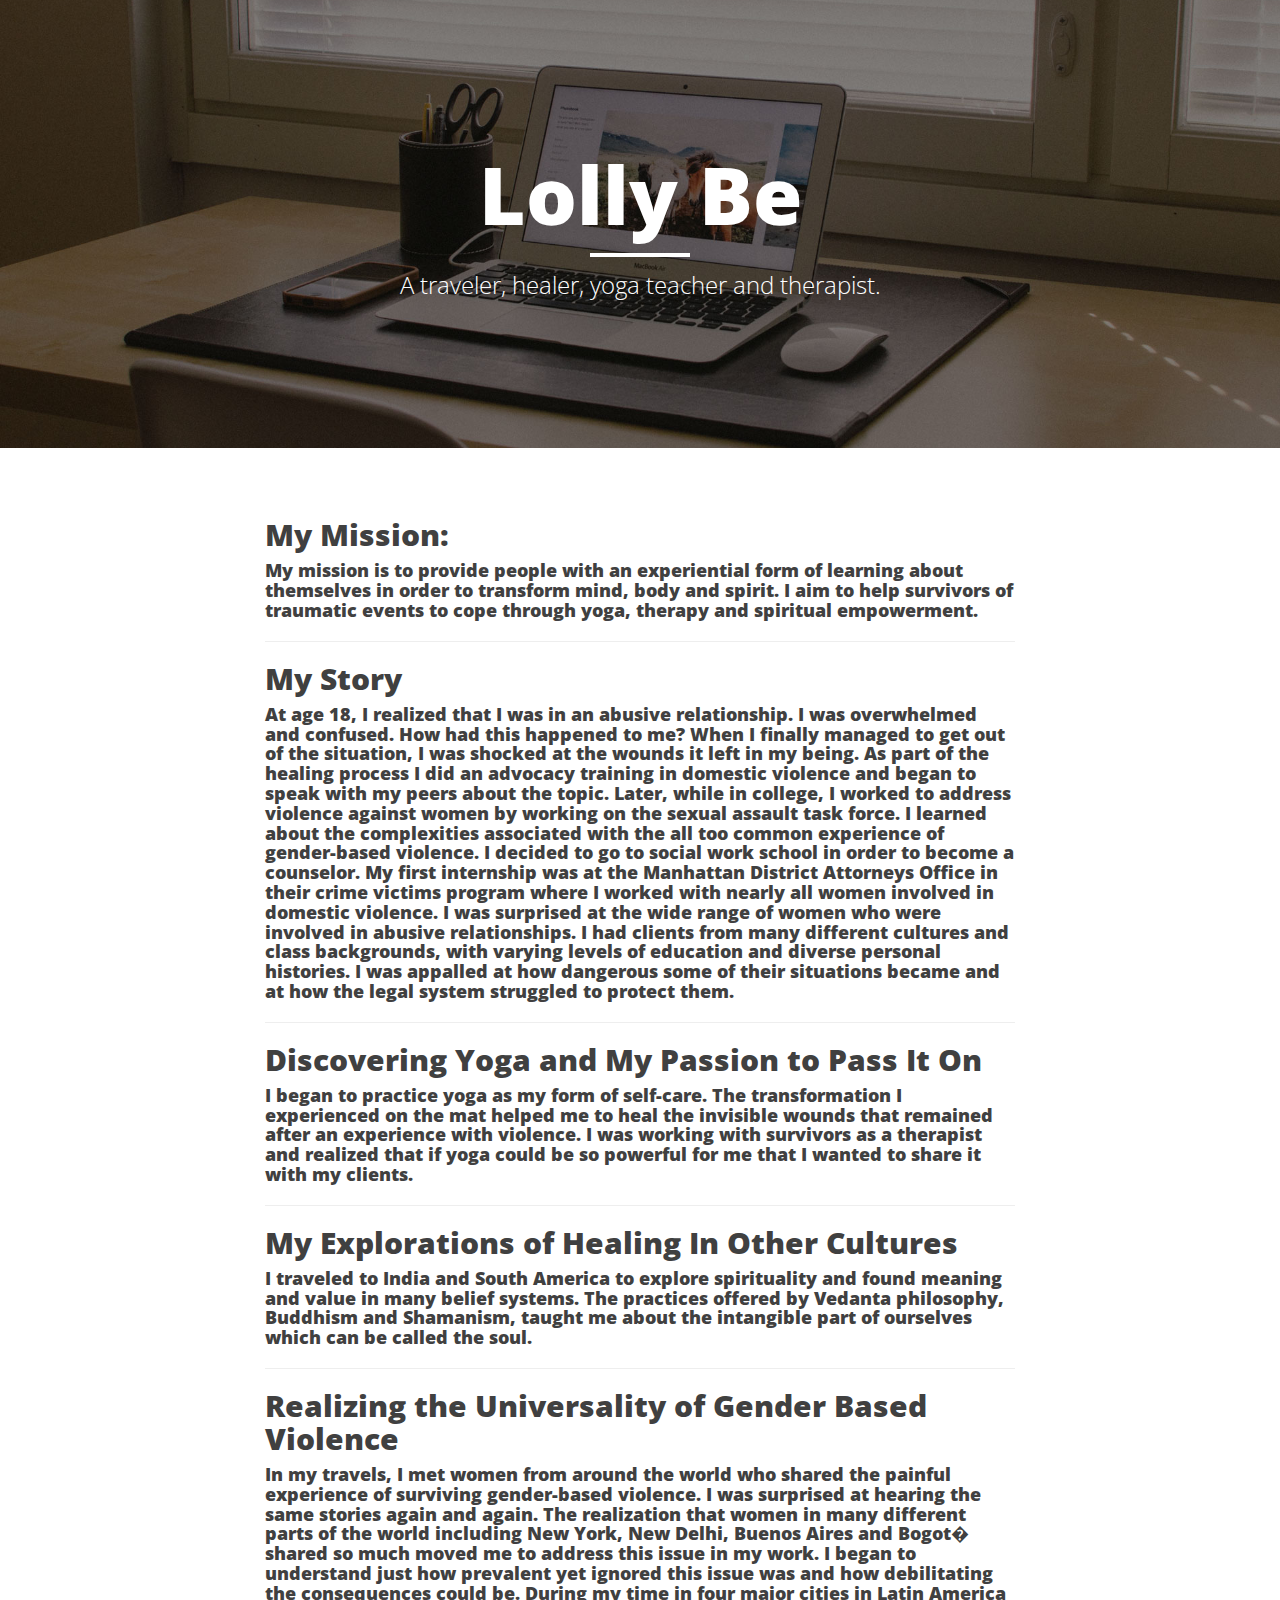
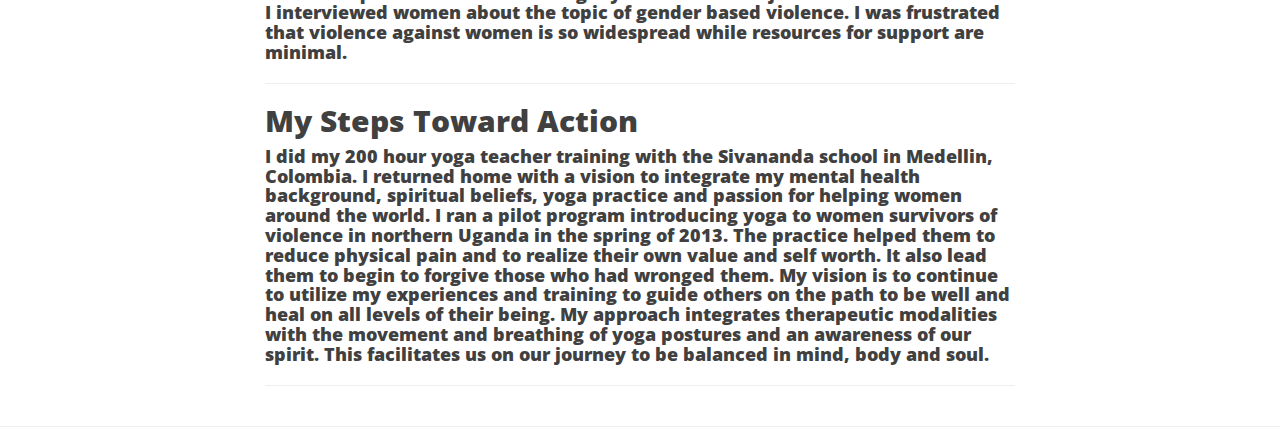
<file: mystory1.html>
<html lang="en-US">
<!--<![endif]-->
<head>
	<meta charset="UTF-8">
	<meta name="viewport" content="width=device-width">
	<title>My story | Lolly Be</title>
	<!-- Bootstrap Core CSS -->
    <link href="css/bootstrap.min.css" rel="stylesheet">

    <!-- Custom CSS -->
    <link href="css/blog.css" rel="stylesheet">

    <!-- Custom Fonts -->
    <link href="http://maxcdn.bootstrapcdn.com/font-awesome/4.1.0/css/font-awesome.min.css" rel="stylesheet" type="text/css">
    <link href='http://fonts.googleapis.com/css?family=Lora:400,700,400italic,700italic' rel='stylesheet' type='text/css'>
    <link href='http://fonts.googleapis.com/css?family=Open+Sans:300italic,400italic,600italic,700italic,800italic,400,300,600,700,800' rel='stylesheet' type='text/css'>

</head>
<body>
 <header class="intro-header" style="background-image: url('img/mystory.jpg')">
        <div class="container">
            <div class="row">
                <div class="col-lg-8 col-lg-offset-2 col-md-10 col-md-offset-1">
                    <div class="site-heading">
                        <h1>Lolly Be</h1>
                        <hr class="small">
                        <span class="subheading">A traveler, healer, yoga teacher and therapist.</span>
                    </div>
                </div>
            </div>
        </div>
    </header>

    <!-- Main Content -->
    <div class="container">
        <div class="row">
            <div class="col-lg-8 col-lg-offset-2 col-md-10 col-md-offset-1">
                <div class="post-preview">
                    
                        <h2 class="post-title">
                            My Mission:
                        </h2>
                        <h4 class="post-subtitle">
                           My mission is to provide people with an experiential form of learning about themselves in order to transform mind, body and spirit. I aim to help survivors of traumatic events to cope through yoga, therapy and spiritual empowerment.
                        </h4>
                    
                  </div>  
                <hr>
               <div class="post-preview">
                    
                        <h2 class="post-title">
                            My Story
                        </h2>
                        <h4 class="post-subtitle">
                          At age 18, I realized that I was in an abusive relationship. I was overwhelmed and confused. How had this happened to me? When I finally managed to get out of the situation, I was shocked at the wounds it left in my being. As part of the healing process I did an advocacy training in domestic violence and began to speak with my peers about the topic. Later, while in college, I worked to address violence against women by working on the sexual assault task force. I learned about the complexities associated with the all too common experience of gender-based violence.

						I decided to go to social work school in order to become a counselor. My first internship was at the Manhattan District Attorneys Office in their crime victims program where I worked with nearly all women involved in domestic violence. I was surprised at the wide range of women who were involved in abusive relationships. I had clients from many different cultures and class backgrounds, with varying levels of education and diverse personal histories. I was appalled at how dangerous some of their situations became and at how the legal system struggled to protect them.
                        </h4>
                    
                  </div>  
                <hr>
               <div class="post-preview">
                    
                        <h2 class="post-title">
                            Discovering Yoga and My Passion to Pass It On
                        </h2>
                        <h4 class="post-subtitle">
                           I began to practice yoga as my form of self-care. The transformation I experienced on the mat helped me to heal the invisible wounds that remained after an experience with violence. I was working with survivors as a therapist and realized that if yoga could be so powerful for me that I wanted to share it with my clients.
                        </h4>
                    
                  </div>  
                <hr>
                
                <div class="post-preview">
                    
                        <h2 class="post-title">
                           My Explorations of Healing In Other Cultures
                        </h2>
                        <h4 class="post-subtitle">
                          I traveled to India and South America to explore spirituality and found meaning and value in many belief systems. The practices offered by Vedanta philosophy, Buddhism and Shamanism, taught me about the intangible part of ourselves which can be called the soul.
                        </h4>
                    
                  </div>  
                <hr>
                <div class="post-preview">
                    
                        <h2 class="post-title">
                           Realizing the Universality of Gender Based Violence
                        </h2>
                        <h4 class="post-subtitle">
                          In my travels, I met women from around the world who shared the painful experience of surviving gender-based violence. I was surprised at hearing the same stories again and again. The realization that women in many different parts of the world including New York, New Delhi, Buenos Aires and Bogot� shared so much moved me to address this issue in my work.

						I began to understand just how prevalent yet ignored this issue was and how debilitating the consequences could be. During my time in four major cities in Latin America I interviewed women about the topic of gender based violence. I was frustrated that violence against women is so widespread while resources for support are minimal.
                        </h4>
                    
                  </div>  
                <hr>
                 <div class="post-preview">
                    
                        <h2 class="post-title">
                           My Steps Toward Action
                        </h2>
                        <h4 class="post-subtitle">
                         I did my 200 hour yoga teacher training with the Sivananda school in Medellin, Colombia. I returned home with a vision to integrate my mental health background, spiritual beliefs, yoga practice and passion for helping women around the world. I ran a pilot program introducing yoga to women survivors of violence in northern Uganda in the spring of 2013. The practice helped them to reduce physical pain and to realize their own value and self worth. It also lead them to begin to forgive those who had wronged them.

						My vision is to continue to utilize my experiences and training to guide others on the path to be well and heal on all levels of their being. My approach integrates therapeutic modalities with the movement and breathing of yoga postures and an awareness of our spirit. This facilitates us on our journey to be balanced in mind, body and soul.
                        </h4>
                    
                  </div>  
                <hr>
                <!-- Pager -->
               
            </div>
        </div>
    </div>

    <hr>
     <script src="js/jquery.js"></script>

    <!-- Bootstrap Core JavaScript -->
    <script src="js/bootstrap.min.js"></script>

    <!-- Custom Theme JavaScript -->
    <script src="js/blog.js"></script>

</body>

</html>
</file>
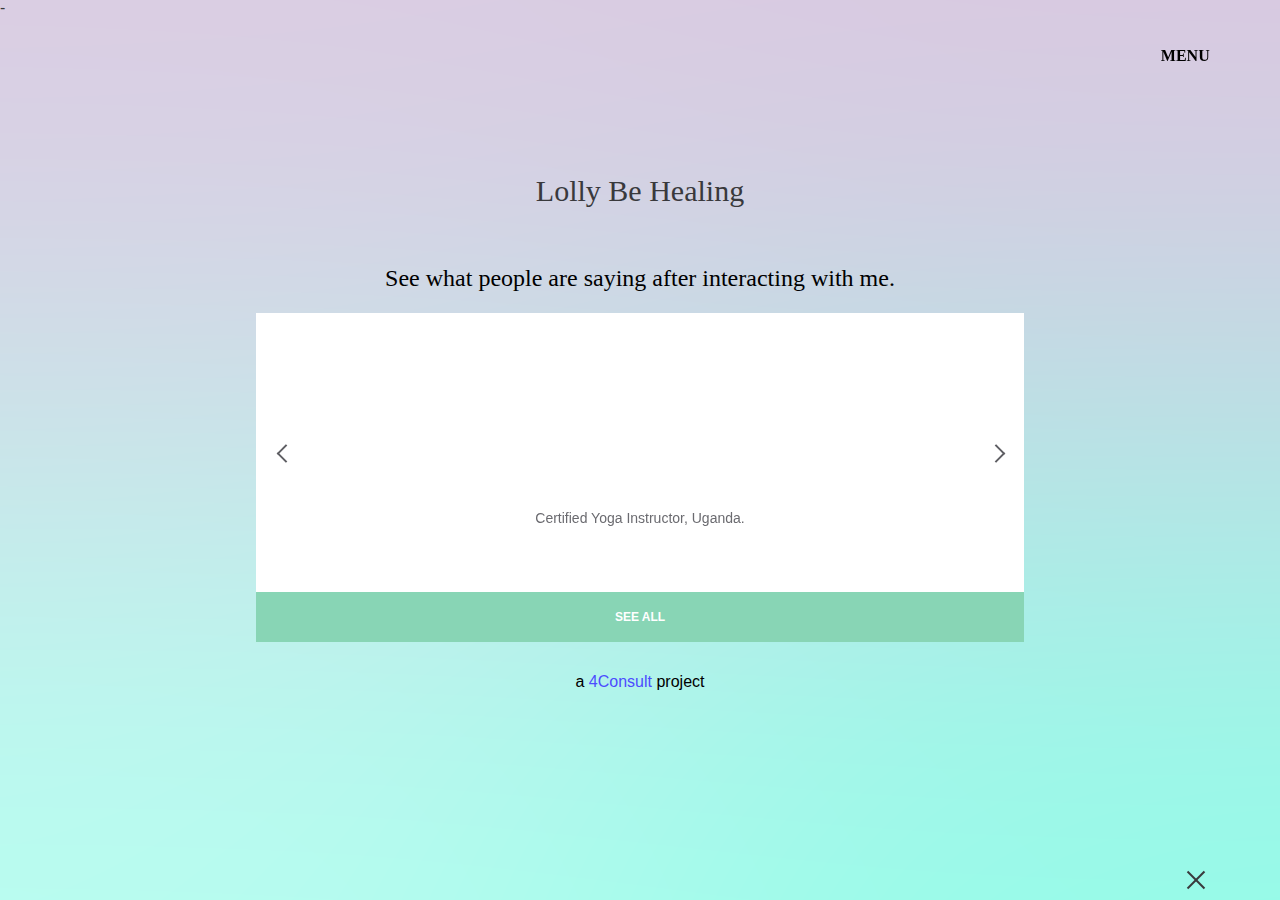
<file: testimony.html>
﻿<!doctype html>
<html lang="en" class="no-js">
<head>



	<meta charset="UTF-8">-
	<meta name="viewport" content="width=device-width, initial-scale=1">

	<link rel="stylesheet" href="testimonial1/css/reset.css"><!-- https://github.com/preseed/Demo.preseed.in/edit/gh-pages/lollybe/testimony.html#fullscreen -->
	<link rel="stylesheet" href="testimonial1/css/style.css"> <!-- Resource style -->
	<script src="testimonial1/js/modernizr.js"></script> <!-- Modernizr -->

	<link href='http://fonts.googleapis.com/css?family=Source+Sans+Pro:300,400,700' rel='stylesheet' type='text/css'>

	<!-- Custom Fonts -->
    <link href='http://fonts.googleapis.com/css?family=Open+Sans:300italic,400italic,600italic,700italic,800italic,400,300,600,700,800' rel='stylesheet' type='text/css'>
    <link href='http://fonts.googleapis.com/css?family=Merriweather:400,300,300italic,400italic,700,700italic,900,900italic' rel='stylesheet' type='text/css'>
    <link rel="stylesheet" href="font-awesome/css/font-awesome.min.css" type="text/css">


	<!--<link rel="stylesheet" href="nav/css/reset.css">-->  
	
<link rel="stylesheet" href="testimonial1/css/nav.css"> <!-- Resource style -->
	<script src="nav/js/modernizr.js"></script> <!-- Modernizr -->
	

	 <meta property="og:title" content="Lolly Be" />
    <meta property="og:type" content="website" />
    <meta property="og:url" content="http://demo.preseed.in/lollybe/" />
    <meta property="og:image" content="http://demo.preseed.in/lollybe/img/Logo_Size_M.png" />
    <meta property="og:description" content="Lolly Be is a holistic healer integrating therapy, yoga and spiritual awareness."/>

    <link rel="shortcut icon" href="img/Logo_Size_S.png">
  	
	 <title>Lolly Be Healing Testimonials</title>

</head>
<body>
<header>
<div class="cd-header">
   <a class="cd-primary-nav-trigger" href="#0">
            <span class="cd-menu-text"><p style="font-family:verdana;color:black;PADDING-RIGHT:20px;">MENU&nbsp;&nbsp;&nbsp;&nbsp;&nbsp;&nbsp;&nbsp;&nbsp;</p></span>
        </a> <!-- cd-primary-nav-trigger -->
    
</div>

	<h1>Lolly Be Healing</h1>
	
	
</header>
<CENTER><p style="font-family:verdana;color:black;font-size:150%;PADDING-BOTTOM:23px;">See what people are saying after interacting with me.</p></CENTER>
<nav>
        <ul class="cd-primary-nav">
            <li><a href="http://demo.preseed.in/lollybe/">Home</a></li>
            <li class="cd-label">About us</li>

            <li><a href="http://demo.preseed.in/lollybe/about.html">About me</a></li>
            <li><a href="http://demo.preseed.in/lollybe/mystory.html">MyStory</a></li>
            <li><a href="http://demo.preseed.in/lollybe/myresume.html">My Resume</a></li>

            <li class="cd-label">Offerings</li>

            <li><a href="http://demo.preseed.in/lollybe/pc">Personal Coaching</a></li>
            <li><a href="http://demo.preseed.in/lollybe/workshop">Workshop</a></li>

            <!--<li><a href="#0">Services</a></li>-->

            <li class="cd-label">Work with us</li>

            <li><a href="http://lollybehealing.teampage.io/">Team</a></li>
            <li><a href="https://lollybehealing.typeform.com/to/dMYkCZ">Join Our Team</a></li>
            <!--<li><a href="http://demo.preseed.in/lollybe/testimony">Testimonials</a></li>-->
            <!--<li><a href="#0">Legal Page</a></li>-->

            <li class="cd-label">Follow us</li>
            
           <li  class="cd-social"><a href="https://www.facebook.com/LollyBeYoga" target="_blank"><i class="fa fa-facebook fa-inverse fa-1x"></i></a></li>
     	  <li class="cd-social"><a href="https://twitter.com/lollybehealing" target="_blank"><i class="fa fa-twitter fa-inverse fa-1x"></i></a></li>
          <li class="cd-social"><a href="https://instagram.com/lollybehealing/" target="_blank"><i class="fa fa-instagram fa-inverse fa-1x"></i></a></li>
          <li class="cd-social"><a href="#" target="_blank"><i class="fa fa-medium fa-inverse fa-1x"></i></a></li>
      
        </ul>
    </nav>
<div class="cd-testimonials-wrapper cd-container">
	<ul class="cd-testimonials">

		
		<li >
			<p>When am around you I feel so happy because you are happy and I also feel calm when am around you and I feel loved.</p>
			<div class="cd-author">
				<!--<img src="img/avatar-1.jpg" alt="Author image">-->
				<ul class="cd-author-info">
					<li>Acirce George</li>
					<li>Certified Yoga Instructor, Uganda.</li>
				</ul>
			</div>
		</li>
		<li>
			<p>You have helped me understand romantic relationships and relationships with friends and family by showing me a different perspective. You have helped me break down relationships and situations to see the experience clearly without distractions of emotion or my own self-absorption which helps me in situations now where I reflect on events outside of just my personal view, attachments, and social constraints..</p>
			<div class="cd-author">
				<!--<img src="img/avatar-1.jpg" alt="Author image">-->
				<ul class="cd-author-info">
					<li>C***y</li>
					<li>NYC</li>
				</ul>
			</div>
		</li>
		<li>
			<p>you are a spiritual healer and that you focus on meditation as a means of becoming centered. I think you could support them by giving them some guidance material at first so that they can educate themselves a bit about healing from trauma and to see if this is the best path for them. Then you could answer any questions they might have, and you could ask them questions as well, perhaps questions they never thought of before, which might help them to understand the importance of going through the healing process.</p>
			<div class="cd-author">
				<!--<img src="img/avatar-1.jpg" alt="Author image">-->
				<ul class="cd-author-info">
					<li>S***ne G***t;  Lawyer</li>
					<li>Kingston, Jamaica</li>
				</ul>
			</div>
		</li>
		<li>
		<p>Lolly has helped me to learn visualizations such as someone's excessive mind chatter or negative vibes to enter into a big black cauldron instead of allowing those vibes be absorbed into my own being. It has helped me to protect myself and harness my own physical, mental & emotional energies. She also deepened my understanding of cord cutting through ceremony and visual techniques. I now feel more in charge of my healing progress and can now share this deep wisdom with others who may suffer from emotional/energetic wounds. It seems that the universe brought Lolly & I together at a time where we both were seeking female friendship with someone who was deeply rooted in Love. Thank you for bringing deep joy, feminine wisdom &&love into my life. Namaste.</p>
			<div class="cd-author">
				<!--<img src="img/avatar-1.jpg" alt="Author image">-->
				<ul class="cd-author-info">
					<li>Tina Ulrich</li>
					<li>West Haven</li>
				</ul>
			</div>
		</li>
		<li>
		<p>Where I have reached is because of your effort, I have moved 50% in my journey because of you, you remain a role model and a kind, caring, supportive and a loving person in my life and family.</p>
			<div class="cd-author">
				<!--<img src="img/avatar-1.jpg" alt="Author image">-->
				<ul class="cd-author-info">
					<li>Anena Kevin Okumu</li>
									</ul>
			</div>
		</li>
		<li>
		<p>you helped to reflect back to me the way that i was judging myself as being either not enough or too much. our session helped bring awareness to how silly my fears and self-judgments are, which allows me to be less attached to these judgments, laugh at them, release them, notice them instead of feeling like they are the truth and move on with my day. you also helped me to feel more comfortable in my own skin, to feel normal, to love myself, my family and my friends even deeper. Thank you.</p>
			<div class="cd-author">
				<!--<img src="img/avatar-1.jpg" alt="Author image">-->
				<ul class="cd-author-info">
					<li>Jackie Ryan</li>
					<li>Harmony House, West Haven</li>
				</ul>
			</div>
		</li>
		<li>
		<p>You helped me understand moon energy, although the euphoria of MDMA probably had a lot to do with it haha. I also felt that I was able to confront some conflict in myself relating to gender roles. I appreciated having you as a female friend, especially in a town where so much emphasis is placed on sexuality.</p>
			<div class="cd-author">
				<!--<img src="img/avatar-1.jpg" alt="Author image">-->
				<ul class="cd-author-info">
					<li>Adrian </li>
					<li>New Boston</li>
				</ul>
			</div>
		</li>
		
		<li>
			<p>You helped provide guidance as I considered entering into the social work profession. Also, your facebook posts always cause me to self-reflect on areas of improvement. They help to keep me accountable to myself and who I want to be.</p>
			<div class="cd-author">
				<!--<img src="img/avatar-1.jpg" alt="Author image">-->
				<ul class="cd-author-info">
					<li>Apryl</li>
					<li>Austin, TX; Mental Health Policy</li>
				</ul>
			</div>
		</li>
		<li>
			<p>I would say that you are a person who can give a good insight on their selfs or relationship</p>
			<div class="cd-author">
				<!--<img src="img/avatar-1.jpg" alt="Author image">-->
				<ul class="cd-author-info">
					<li>Camilo Matinez</li>
					<li>Berlin, Germany</li>
				</ul>
			</div>
		</li>
		<li>
			<p>Lolly's has a very diverse background and extensive experience. She tailors her working knowledge and interpersonal skills to best suit an individual's needs.</p>
			<div class="cd-author">
				<!--<img src="img/avatar-1.jpg" alt="Author image">-->
				<ul class="cd-author-info">
					<li>Naila</li>
					<li>Charlotte, NC, Management Consultant</li>
				</ul>
			</div>
		</li>
		<li>
			<p>Strong communicator, provide a relaxed and calm setting, good listener, ability to collect another's thoughts and put it into words and show them a perspective that can help them</p>
			<div class="cd-author">
				<!--<img src="img/avatar-1.jpg" alt="Author image">-->
				<ul class="cd-author-info">
					<li>Zack Friedman</li>
					<li></li>
				</ul>
			</div>
		</li>
		<li>
			<p>Lolly is a grounded person, eager to investigate diverse ways to support you; always willing to learn and try new things</p>
			<div class="cd-author">
				<!--<img src="img/avatar-1.jpg" alt="Author image">-->
				<ul class="cd-author-info">
					<li>Renata</li>
					<li>Blantyre, Malawi (U.S. citizen); Consultant;</li>
				</ul>
			</div>
		</li>
		<li>
			<p>Lolly has a beautiful blend of being soft and playful and loving and yet highly engaged in her work and learning and desire to help.</p>
			<div class="cd-author">
				<!--<img src="img/avatar-1.jpg" alt="Author image">-->
				<ul class="cd-author-info">
					<li>John White</li>
					<li>New Haven, CT</li>
				</ul>
			</div>
		</li>
		
		
	</ul> <!-- cd-testimonials -->

	<a href="#0" class="cd-see-all">See all</a>
</div> <!-- cd-testimonials-wrapper -->

<div class="cd-testimonials-all">
	<div class="cd-testimonials-all-wrapper">
		<ul>
			
		<li class="cd-testimonials-item">
			<p>When am around you I feel so happy because you are happy and I also feel calm when am around you and I feel loved.</p>
			<div class="cd-author">
				<!--<img src="img/avatar-1.jpg" alt="Author image">-->
				<ul class="cd-author-info">
					<li>Acirce George</li>
					<li>Certified Yoga Instructor, Uganda.</li>
				</ul>
			</div>
		</li>
		<li class="cd-testimonials-item">
			<p>You have helped me understand romantic relationships and relationships with friends and family by showing me a different perspective. You have helped me break down relationships and situations to see the experience clearly without distractions of emotion or my own self-absorption which helps me in situations now where I reflect on events outside of just my personal view, attachments, and social constraints..</p>
			<div class="cd-author">
				<!--<img src="img/avatar-1.jpg" alt="Author image">-->
				<ul class="cd-author-info">
					<li>C***y</li>
					<li>NYC</li>
				</ul>
			</div>
		</li>
		<li class="cd-testimonials-item">
			<p>you are a spiritual healer and that you focus on meditation as a means of becoming centered. I think you could support them by giving them some guidance material at first so that they can educate themselves a bit about healing from trauma and to see if this is the best path for them. Then you could answer any questions they might have, and you could ask them questions as well, perhaps questions they never thought of before, which might help them to understand the importance of going through the healing process.</p>
			<div class="cd-author">
				<!--<img src="img/avatar-1.jpg" alt="Author image">-->
				<ul class="cd-author-info">
					<li>S***ne G***t;  Lawyer</li>
					<li>Kingston, Jamaica</li>
				</ul>
			</div>
		</li>
		
		<li class="cd-testimonials-item">
		<p>Lolly has helped me to learn visualizations such as someone's excessive mind chatter or negative vibes to enter into a big black cauldron instead of allowing those vibes be absorbed into my own being. It has helped me to protect myself and harness my own physical, mental & emotional energies. She also deepened my understanding of cord cutting through ceremony and visual techniques. I now feel more in charge of my healing progress and can now share this deep wisdom with others who may suffer from emotional/energetic wounds. It seems that the universe brought Lolly & I together at a time where we both were seeking female friendship with someone who was deeply rooted in Love. Thank you for bringing deep joy, feminine wisdom &&love into my life. Namaste.</p>
			<div class="cd-author">
				<!--<img src="img/avatar-1.jpg" alt="Author image">-->
				<ul class="cd-author-info">
					<li>Tina Ulrich</li>
					<li>West Haven</li>
				</ul>
			</div>
		</li>
		<li class="cd-testimonials-item">
		<p>Where I have reached is because of your effort, I have moved 50% in my journey because of you, you remain a role model and a kind, caring, supportive and a loving person in my life and family.</p>
			<div class="cd-author">
				<!--<img src="img/avatar-1.jpg" alt="Author image">-->
				<ul class="cd-author-info">
					<li>Anena Kevin Okumu</li>
									</ul>
			</div>
		</li>
		<li class="cd-testimonials-item">
		<p>you helped to reflect back to me the way that i was judging myself as being either not enough or too much. our session helped bring awareness to how silly my fears and self-judgments are, which allows me to be less attached to these judgments, laugh at them, release them, notice them instead of feeling like they are the truth and move on with my day. you also helped me to feel more comfortable in my own skin, to feel normal, to love myself, my family and my friends even deeper. Thank you.</p>
			<div class="cd-author">
				<!--<img src="img/avatar-1.jpg" alt="Author image">-->
				<ul class="cd-author-info">
					<li>Jackie Ryan</li>
					<li>Harmony House, West Haven</li>
				</ul>
			</div>
		</li>
		<li class="cd-testimonials-item">
		<p>You helped me understand moon energy, although the euphoria of MDMA probably had a lot to do with it haha. I also felt that I was able to confront some conflict in myself relating to gender roles. I appreciated having you as a female friend, especially in a town where so much emphasis is placed on sexuality.</p>
			<div class="cd-author">
				<!--<img src="img/avatar-1.jpg" alt="Author image">-->
				<ul class="cd-author-info">
					<li>Adrian </li>
					<li>New Boston</li>
				</ul>
			</div>
		</li>
		
		<li class="cd-testimonials-item">
			<p>You helped provide guidance as I considered entering into the social work profession. Also, your facebook posts always cause me to self-reflect on areas of improvement. They help to keep me accountable to myself and who I want to be.</p>
			<div class="cd-author">
				<!--<img src="img/avatar-1.jpg" alt="Author image">-->
				<ul class="cd-author-info">
					<li>Apryl</li>
					<li>Austin, TX; Mental Health Policy</li>
				</ul>
			</div>
		</li>
		<li class="cd-testimonials-item">
			<p>I would say that you are a person who can give a good insight on their selfs or relationship</p>
			<div class="cd-author">
				<!--<img src="img/avatar-1.jpg" alt="Author image">-->
				<ul class="cd-author-info">
					<li>Camilo Matinez</li>
					<li>Berlin, Germany</li>
				</ul>
			</div>
		</li>
		<li class="cd-testimonials-item">
			<p>Lolly's has a very diverse background and extensive experience. She tailors her working knowledge and interpersonal skills to best suit an individual's needs.</p>
			<div class="cd-author">
				<!--<img src="img/avatar-1.jpg" alt="Author image">-->
				<ul class="cd-author-info">
					<li>Naila</li>
					<li>Charlotte, NC, Management Consultant</li>
				</ul>
			</div>
		</li>
		<li class="cd-testimonials-item">
			<p>Strong communicator, provide a relaxed and calm setting, good listener, ability to collect another's thoughts and put it into words and show them a perspective that can help them</p>
			<div class="cd-author">
				<!--<img src="img/avatar-1.jpg" alt="Author image">-->
				<ul class="cd-author-info">
					<li>Zack Friedman</li>
					<li></li>
				</ul>
			</div>
		</li>
		<li class="cd-testimonials-item">
			<p>Lolly is a grounded person, eager to investigate diverse ways to support you; always willing to learn and try new things</p>
			<div class="cd-author">
				<!--<img src="img/avatar-1.jpg" alt="Author image">-->
				<ul class="cd-author-info">
					<li>Renata</li>
					<li>Blantyre, Malawi (U.S. citizen); Consultant;</li>
				</ul>
			</div>
		</li>
		<li class="cd-testimonials-item">
			<p>Lolly has a beautiful blend of being soft and playful and loving and yet highly engaged in her work and learning and desire to help.</p>
			<div class="cd-author">
				<!--<img src="img/avatar-1.jpg" alt="Author image">-->
				<ul class="cd-author-info">
					<li>John White</li>
					<li>New Haven, CT</li>
				</ul>
			</div>
		</li>
		
	
		</ul>
	</div>	<!-- cd-testimonials-all-wrapper -->
<!-- cd-testimonials-all-wrapper -->

	<a href="#0" class="close-btn">Close</a>
</div><!-- cd-testimonials-all-wrapper -->

	<a href="#0" class="close-btn">Close</a>
</div> <!-- cd-testimonials-all -->
<br>
<br>
<footer >
            
            <center> <h5 style="font-family:Helvetica;color:black"> a <a href="http://4c.preseed.in/" style="color:#4C4CFF; text-decoration:none;font-size:16px !important;" target="_blank" ><b>4Consult</b></a> project</h5></center>

   <!--<center><a href="http://wordpress.org/" style="color:MediumPurple" title="Semantic Personal Publishing Platform" target="_blank">Proudly powered by WordPress</a></center>-->
   
    <br>
    <br>
    </footer><!-- #colophon -->

<script src="testimonial1/js/jquery-2.1.1.js"></script>
<script src="testimonial1/js/masonry.pkgd.min.js"></script>
<script src="testimonial1/js/jquery.flexslider-min.js"></script>
<script src="testimonial1/js/main.js"></script> <!-- Resource jQuery -->
<script src="nav/js/jquery-2.1.1.js"></script>
<script src="nav/js/main.js"></script> <!-- Resource jQuery -->
</body>
</html>
</file>
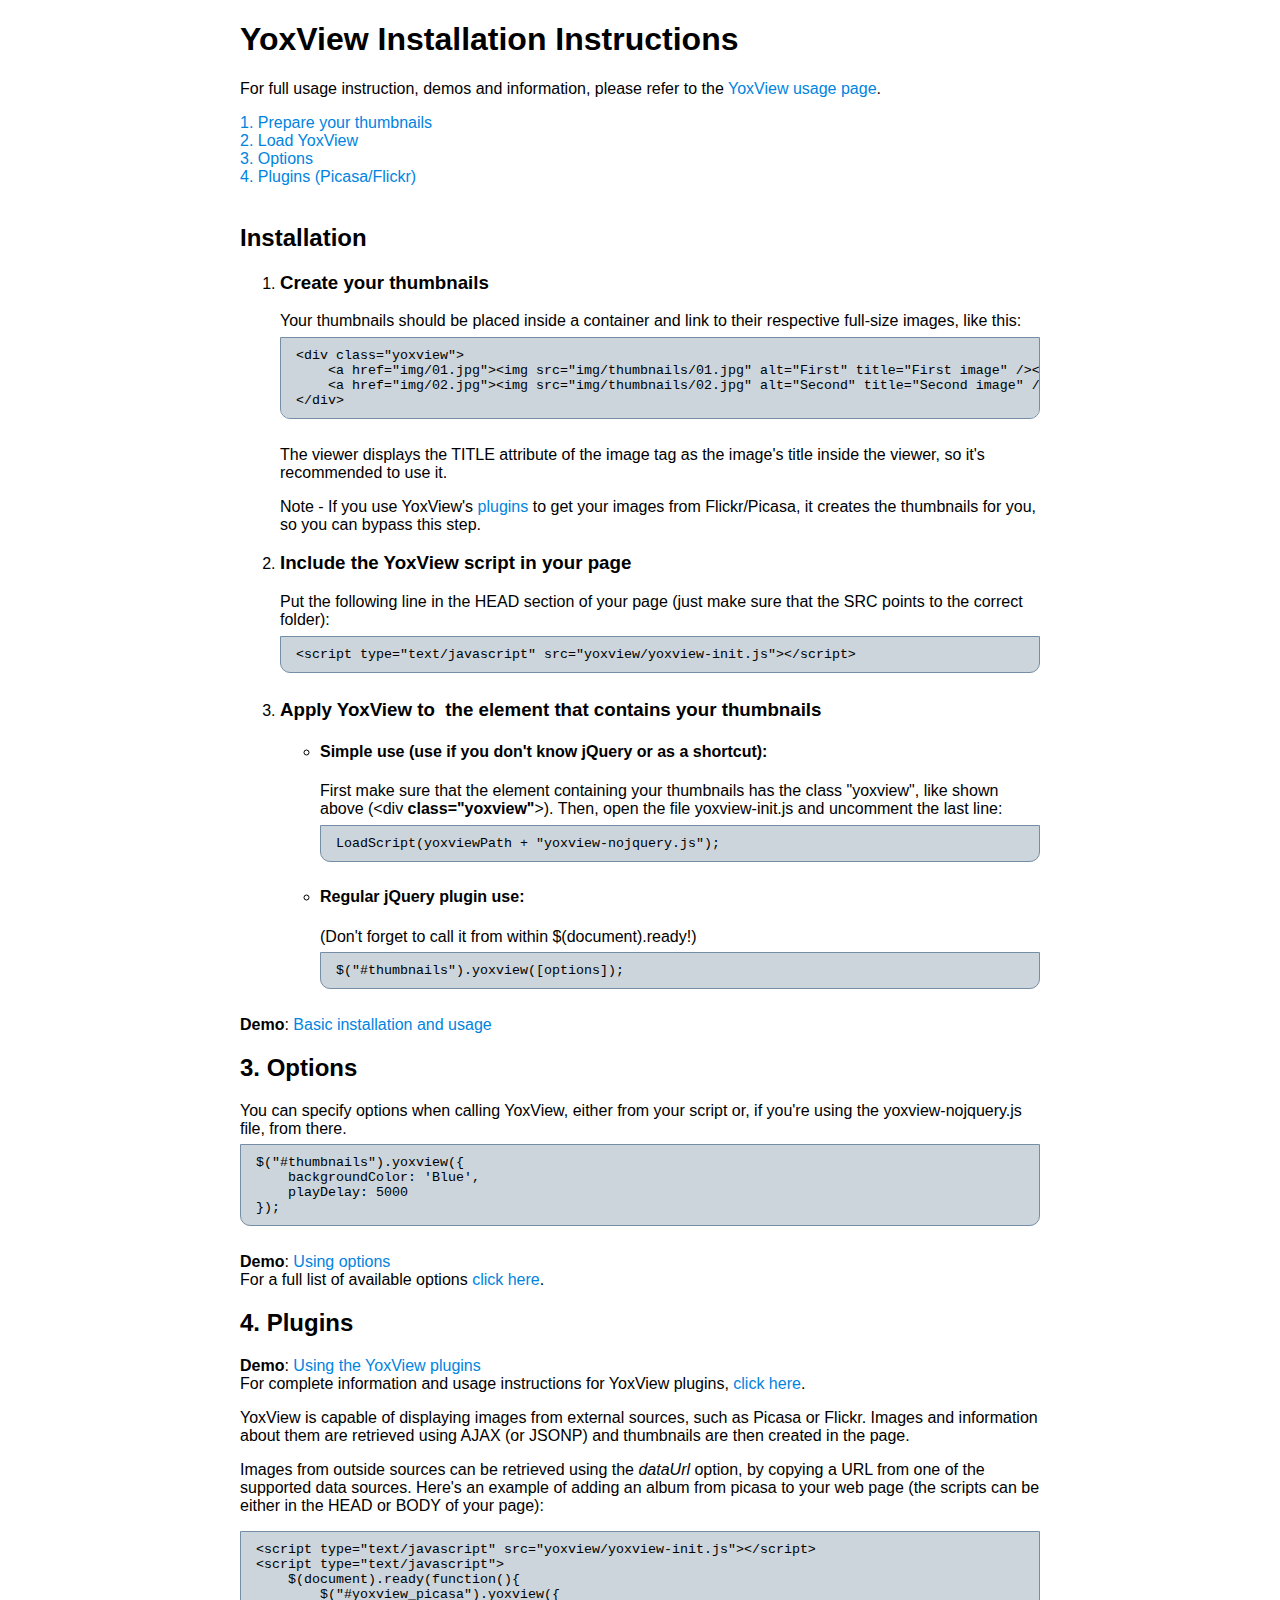
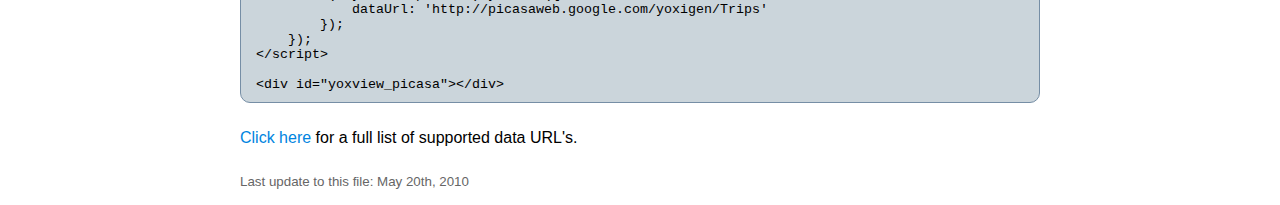
<file: aboutme/scriptsabout/yoxview/install.htm>
<!DOCTYPE html PUBLIC "-//W3C//DTD XHTML 1.0 Transitional//EN" "http://www.w3.org/TR/xhtml1/DTD/xhtml1-transitional.dtd">
<html xmlns="http://www.w3.org/1999/xhtml" >
<head>
    <title>YoxView Installation Instructions</title>
    <style type="text/css">
        body{ margin-bottom: 1em; font-family: Arial, Sans-Serif; }
        #main{ width: 800px; margin: 0 auto;}
        pre{ 
            font-family: Courier New;
	        font-size: 10pt;
	        background: #c7d2d8;
	        background: rgba(102, 133, 150, 0.34);
	        border: solid 1px #768ea5;
	        padding: 10px 15px;
	        margin-top: 0.5em;
	        margin-bottom: 2em;
	        color: Black;
	        overflow: auto;
	        -moz-border-radius: 10px;
	        -moz-border-radius-topright: 0;
	        -moz-border-radius-topleft: 0;
	        -webkit-border-radius: 10px;
	        -webkit-border-top-left-radius: 0;
	        -webkit-border-top-right-radius: 0;
	    }
	    a{ color: #0084e0; text-decoration: none;}
        a:hover{ text-decoration: underline; }
        p#lastUpdate{ font-size: smaller; margin-top: 2em; color: #666; }
    </style>
</head>
<body>
<div id="main">
    <h1>YoxView Installation Instructions</h1>
    <p>For full usage instruction, demos and information, please refer to the <a href="http://yoxigen.com/yoxview/usage.aspx">
        YoxView usage page</a>.</p>
    <a href="#thumbnails">
    1. Prepare your thumbnails<br />
    </a><a href="#load">2. Load YoxView</a><br />
    <a href="#options">
    3. Options<br />
    </a><a href="#plugins">
    4. Plugins (Picasa/Flickr)</a><br /><br />
    
    <h2 id="installation">Installation</h2>
<ol>
    <li>
        <h3>Create your thumbnails</h3>
        Your thumbnails should be placed inside a container and link to their respective full-size images, like this:
<pre>&lt;div class="yoxview"&gt;
    &lt;a href="img/01.jpg"&gt;&lt;img src="img/thumbnails/01.jpg" alt="First" title="First image" /&gt;&lt;/a&gt;
    &lt;a href="img/02.jpg"&gt;&lt;img src="img/thumbnails/02.jpg" alt="Second" title="Second image" /&gt;&lt;/a&gt;
&lt;/div&gt;
</pre>
<p>The viewer displays the TITLE attribute of the image tag as the image's title inside the viewer, so it's recommended to use it.</p>
<p>Note - If you use YoxView's <a href="#plugins">plugins</a> to get your images from Flickr/Picasa, it creates the thumbnails for you, so you can bypass this step.</p>
    </li>
    <li>
        <h3>Include the YoxView script in your page</h3>
        Put the following line in the HEAD section of your page (just make sure that the
        SRC points to the correct folder):<br />
        <pre class="script">&lt;script type="text/javascript" src="yoxview/yoxview-init.js"&gt;&lt;/script&gt;</pre>
    </li>
    <li>
        <h3>Apply YoxView to &nbsp;the element that contains your thumbnails</h3>
        <ul>
            <li><h4>Simple use (use if you don't know jQuery or as a shortcut):</h4>
                First make sure that the element containing your thumbnails has the class "yoxview",
                like shown above (&lt;div <strong>class="yoxview"</strong>&gt;). Then, 
                open the file yoxview-init.js and uncomment the last line:<br />
                <pre class="script">LoadScript(yoxviewPath + "yoxview-nojquery.js");</pre>
            </li>
            <li>
                <h4>Regular jQuery plugin use:</h4>
                (Don't forget to call it from within $(document).ready!)
                <pre>$("#thumbnails").yoxview([options]);</pre>
            </li>
        </ul>
    </li>
</ol>
<span class="demo"><strong>Demo</strong>: <a href="http://www.yoxigen.com/yoxview/demo/demo - basic usage.html">Basic installation and usage</a></span>
<h2 id="options">3. Options</h2>
   You can specify options when calling YoxView, either from your script or, if you're using the yoxview-nojquery.js file, from there.
<pre>$("#thumbnails").yoxview({
    backgroundColor: 'Blue',
    playDelay: 5000
});</pre>
<span class="demo"><strong>Demo</strong>: <a href="http://www.yoxigen.com/yoxview/demo/demo - customizing with options.html">Using options</a></span><br />
    For a full list of available options <a href="http://yoxigen.com/yoxview/usage.aspx#options">
        click here</a>.
        <h2 id="plugins">4. Plugins</h2>
        <span class="demo"><strong>Demo</strong>: <a href="http://www.yoxigen.com/yoxview/demo/demo - using plugins.html">Using the YoxView plugins</a></span><br />
        For complete information and usage instructions for YoxView plugins, <a href="http://yoxigen.com/yoxview/plugins.aspx">
        click here</a>.
        <p> YoxView is capable of displaying images from external sources, such as Picasa or Flickr. Images and information about them are retrieved using AJAX (or JSONP) and thumbnails are then created in the page.</p>
        <p>Images from outside sources can be retrieved using the <em>dataUrl</em> option,
        by copying a URL from one of the supported data sources.
    Here's an example of adding an album from picasa to your web page (the scripts can
    be either in the HEAD or BODY of your page):</p>
    <pre>&lt;script type="text/javascript" src="yoxview/yoxview-init.js"&gt;&lt;/script&gt;
&lt;script type="text/javascript"&gt;
    $(document).ready(function(){
        $("#yoxview_picasa").yoxview({ 
            dataUrl: 'http://picasaweb.google.com/yoxigen/Trips'
        });
    });
&lt;/script&gt;

&lt;div id="yoxview_picasa"&gt;&lt;/div&gt;</pre>
    <a href="http://yoxigen.com/yoxview/plugins.aspx#urlsTable">
Click here</a> for a full list of supported data URL's.
    <p id="lastUpdate">
        Last update to this file: May 20th, 2010
    </p>
    </div>
</body>
</html>
</file>
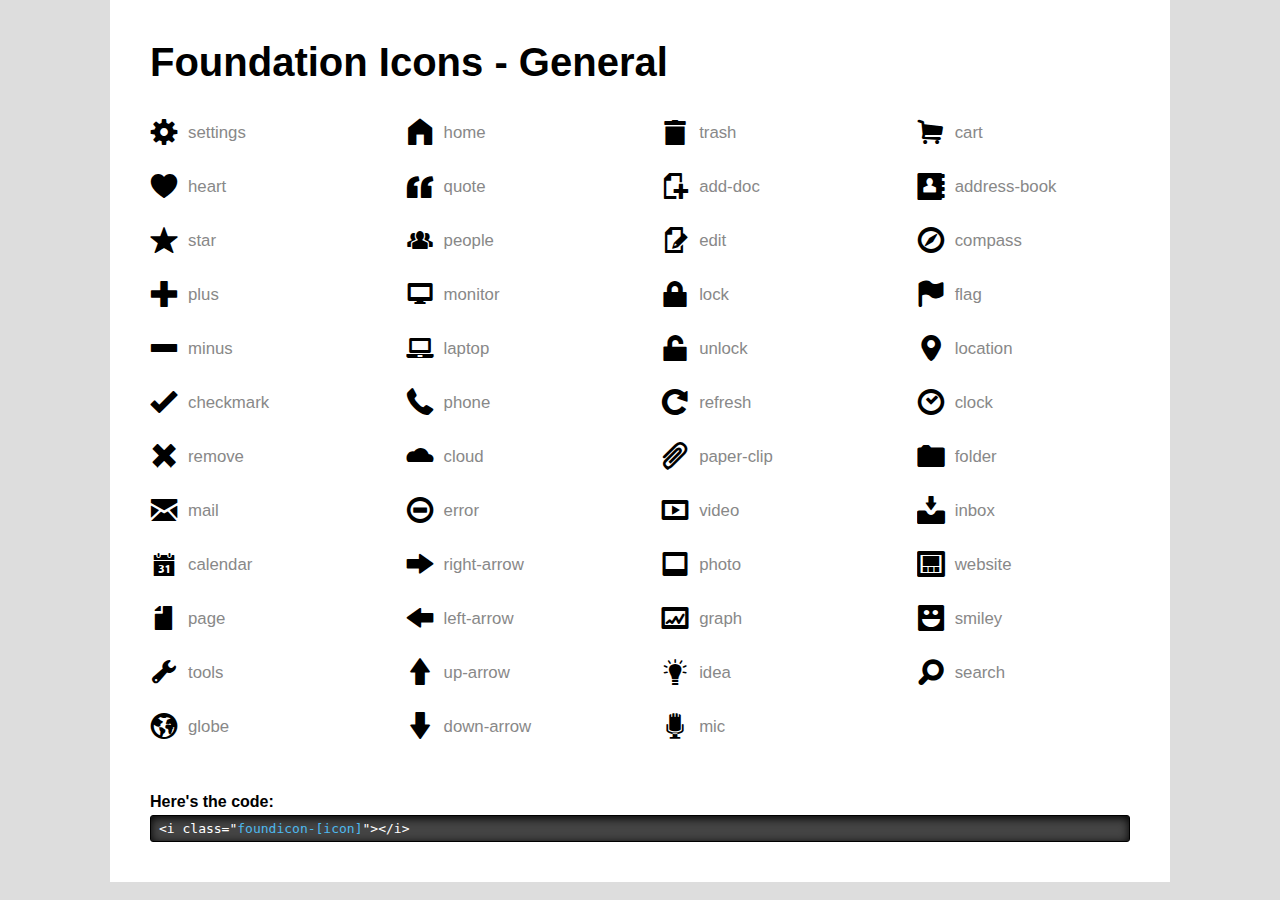
<file: aboutme/scriptsabout/icons/general/demo.html>
<!DOCTYPE html>
<head>
  <meta charset="utf-8" />
  <title>Foundation Icons - General</title>
  <link rel="stylesheet" href="stylesheets/general_foundicons.css">
  <style>

    * { margin: 0; padding: 0; }
    body { background: #ddd; font-family: "HelveticaNeue", "Helvetica Neue", "Helvetica", Arial, sans-serif; }

    .row { width: 100%; max-width: 980px; min-width: 727px; margin: 0 auto; }
    .row .row { min-width: 0; }
    .column, .columns { margin-left: 4.4%; float: left; min-height: 1px; position: relative; }
    .column:first-child, .columns:first-child { margin-left: 0; }
    .row .three { width: 21.67957%; }
    .row .twelve { width: 100%; }
    /* Nicolas Gallagher's micro clearfix */
    .row:before, .row:after, .clearfix:before, .clearfix:after { content:""; display:table; }
    .row:after, .clearfix:after { clear: both; }
    .row, .clearfix { zoom: 1; }

    .container { padding: 40px; margin: 0 auto; width: 980px; background: #fff; }
    h1 { margin-bottom: 10px; font-size: 40px; }
    h4 { margin-bottom: 4px; }
    hr { border: solid 1px; border-color: #bbb transparent transparent transparent; }
    ul { list-style: none; overflow: hidden; margin-top: 20px; margin-bottom: 30px; }
    ul li { font-size: 28px; margin-bottom: 16px; vertical-align: center; }

    div.code { border: solid 1px #000; background: #444; border-radius: 3px; box-shadow: 0px 2px 10px rgba(0,0,0,1) inset; }
    div.code pre { color: #fff; padding: 5px 5px 5px 8px; }
    .class { color: #4DB9EE; }
    em { color: #aaa; }

    [class*="foundicon-"]:after { position: relative; top: -8px; left: 10px; color: #888; font-size: 60%; font-style: normal; }

    .foundicon-settings:after        { content: "settings"; }
    .foundicon-heart:after           { content: "heart"; }
    .foundicon-star:after            { content: "star"; }
    .foundicon-plus:after            { content: "plus"; }
    .foundicon-minus:after           { content: "minus"; }
    .foundicon-checkmark:after       { content: "checkmark"; }

    .foundicon-remove:after          { content: "remove"; }
    .foundicon-mail:after            { content: "mail"; }
    .foundicon-calendar:after        { content: "calendar"; }
    .foundicon-page:after            { content: "page"; }
    .foundicon-tools:after           { content: "tools"; }
    .foundicon-globe:after           { content: "globe"; }

    .foundicon-home:after            { content: "home"; }
    .foundicon-quote:after           { content: "quote"; }
    .foundicon-people:after          { content: "people"; }
    .foundicon-monitor:after         { content: "monitor"; }
    .foundicon-laptop:after          { content: "laptop"; }
    .foundicon-phone:after           { content: "phone"; }

    .foundicon-cloud:after           { content: "cloud"; }
    .foundicon-error:after           { content: "error"; }
    .foundicon-right-arrow:after     { content: "right-arrow"; }
    .foundicon-left-arrow:after      { content: "left-arrow"; }
    .foundicon-up-arrow:after        { content: "up-arrow"; }
    .foundicon-down-arrow:after      { content: "down-arrow"; }

    .foundicon-trash:after           { content: "trash"; }
    .foundicon-add-doc:after         { content: "add-doc"; }
    .foundicon-edit:after            { content: "edit"; }
    .foundicon-lock:after            { content: "lock"; }
    .foundicon-unlock:after          { content: "unlock"; }
    .foundicon-refresh:after         { content: "refresh"; }

    .foundicon-paper-clip:after      { content: "paper-clip"; }
    .foundicon-video:after           { content: "video"; }
    .foundicon-photo:after           { content: "photo"; }
    .foundicon-graph:after           { content: "graph"; }
    .foundicon-idea:after            { content: "idea"; }
    .foundicon-mic:after             { content: "mic"; }

    .foundicon-cart:after            { content: "cart"; }
    .foundicon-address-book:after    { content: "address-book"; }
    .foundicon-compass:after         { content: "compass"; }
    .foundicon-flag:after            { content: "flag"; }
    .foundicon-location:after        { content: "location"; }
    .foundicon-clock:after           { content: "clock"; }

    .foundicon-folder:after          { content: "folder"; }
    .foundicon-inbox:after           { content: "inbox"; }
    .foundicon-website:after         { content: "website"; }
    .foundicon-smiley:after          { content: "smiley"; }
    .foundicon-search:after          { content: "search"; }

  </style>

  <!--[if lt IE 8]>
    <link rel="stylesheet" href="stylesheets/general_foundicons_ie7.css">
  <![endif]-->


  </style>
</head>
<body>

  <!-- Original Implementation -->
  <div class="container">
    <div class="row">
      <div class="twelve columns">
        <h1>Foundation Icons - General</h1>
      </div>
    </div>

    <div class="row">

      <ul class="three columns">
        <li><i class="button foundicon-settings"></i></li>
        <li><i class="foundicon-heart"></i></li>
        <li><i class="foundicon-star"></i></li>
        <li><i class="foundicon-plus"></i></li>
        <li><i class="foundicon-minus"></i></li>
        <li class="last-in-row"><i class="foundicon-checkmark"></i></li>

        <li><i class="foundicon-remove"></i></li>
        <li><i class="foundicon-mail"></i></li>
        <li><i class="foundicon-calendar"></i></li>
        <li><i class="foundicon-page"></i></li>
        <li><i class="foundicon-tools"></i></li>
        <li class="last-in-row"><i class="foundicon-globe"></i></li>
      </ul>

      <ul class="three columns">
        <li><i class="foundicon-home"></i></li>
        <li><i class="foundicon-quote"></i></li>
        <li><i class="foundicon-people"></i></li>
        <li><i class="foundicon-monitor"></i></li>
        <li><i class="foundicon-laptop"></i></li>
        <li class="last-in-row"><i class="foundicon-phone"></i></li>

        <li><i class="foundicon-cloud"></i></li>
        <li><i class="foundicon-error"></i></li>
        <li><i class="foundicon-right-arrow"></i></li>
        <li><i class="foundicon-left-arrow"></i></li>
        <li><i class="foundicon-up-arrow"></i></li>
        <li class="last-in-row"><i class="foundicon-down-arrow"></i></li>
      </ul>

      <ul class="three columns">
        <li><i class="foundicon-trash"></i></li>
        <li><i class="foundicon-add-doc"></i></li>
        <li><i class="foundicon-edit"></i></li>
        <li><i class="foundicon-lock"></i></li>
        <li><i class="foundicon-unlock"></i></li>
        <li class="last-in-row"><i class="foundicon-refresh"></i></li>

        <li><i class="foundicon-paper-clip"></i></li>
        <li><i class="foundicon-video"></i></li>
        <li><i class="foundicon-photo"></i></li>
        <li><i class="foundicon-graph"></i></li>
        <li><i class="foundicon-idea"></i></li>
        <li class="last-in-row"><i class="foundicon-mic"></i></li>
      </ul>

      <ul class="three columns">
        <li><i class="foundicon-cart"></i></li>
        <li><i class="foundicon-address-book"></i></li>
        <li><i class="foundicon-compass"></i></li>
        <li><i class="foundicon-flag"></i></li>
        <li><i class="foundicon-location"></i></li>
        <li class="last-in-row"><i class="foundicon-clock"></i></li>

        <li><i class="foundicon-folder"></i></li>
        <li><i class="foundicon-inbox"></i></li>
        <li><i class="foundicon-website"></i></li>
        <li><i class="foundicon-smiley"></i></li>
        <li><i class="foundicon-search"></i></li>
      </ul>

    </div>

    <div class="row">
      <div class="twelve columns">
        <h4>Here's the code:</h4>
        <div class="code">
<pre>
&lt;i class="<span class="class">foundicon-[icon]</span>"&gt;&lt;/i&gt;
</pre>
        </div>
      </div>
    </div>
  </div>
</body>
</file>
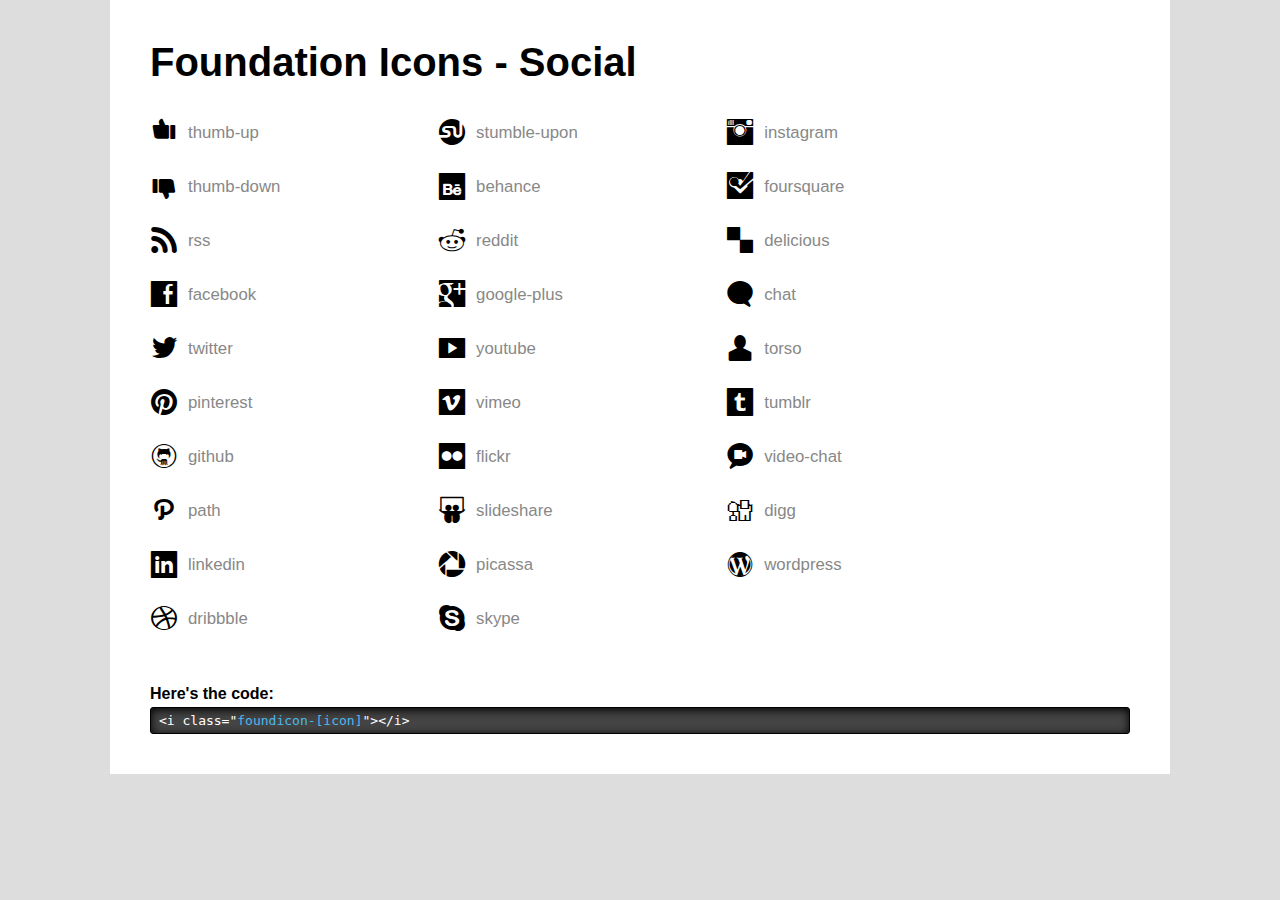
<file: aboutme/scriptsabout/icons/social/demo.html>
<!DOCTYPE html>
<head>
  <meta charset="utf-8" />
  <title>Foundation Icons - General</title>
  <link rel="stylesheet" href="stylesheets/social_foundicons.css">
  <style>

    * { margin: 0; padding: 0; }
    body { background: #ddd; font-family: "HelveticaNeue", "Helvetica Neue", "Helvetica", Arial, sans-serif; }

    .row { width: 100%; max-width: 980px; min-width: 727px; margin: 0 auto; }
    .row .row { min-width: 0; }
    .column, .columns { margin-left: 4.4%; float: left; min-height: 1px; position: relative; }
    .column:first-child, .columns:first-child { margin-left: 0; }
    .row .three { width: 21.67957%; }
    .row .four { width: 25%; }
    .row .twelve { width: 100%; }
    /* Nicolas Gallagher's micro clearfix */
    .row:before, .row:after, .clearfix:before, .clearfix:after { content:""; display:table; }
    .row:after, .clearfix:after { clear: both; }
    .row, .clearfix { zoom: 1; }

    .container { padding: 40px; margin: 0 auto; width: 980px; background: #fff; }
    h1 { margin-bottom: 10px; font-size: 40px; }
    h4 { margin-bottom: 4px; }
    hr { border: solid 1px; border-color: #bbb transparent transparent transparent; }
    ul { list-style: none; overflow: hidden; margin-top: 20px; margin-bottom: 30px; }
    ul li { font-size: 28px; margin-bottom: 16px; vertical-align: center; }

    div.code { border: solid 1px #000; background: #444; border-radius: 3px; box-shadow: 0px 2px 10px rgba(0,0,0,1) inset; }
    div.code pre { color: #fff; padding: 5px 5px 5px 8px; }
    .class { color: #4DB9EE; }
    em { color: #aaa; }

    [class*="foundicon-"]:after { position: relative; top: -8px; left: 10px; color: #888; font-size: 60%; font-style: normal; }

    .foundicon-thumb-up:after         { content: "thumb-up";}
    .foundicon-thumb-down:after       { content: "thumb-down";}
    .foundicon-rss:after              { content: "rss";}
    .foundicon-facebook:after         { content: "facebook";}
    .foundicon-twitter:after          { content: "twitter";}
    .foundicon-pinterest:after        { content: "pinterest";}
    .foundicon-github:after           { content: "github";}
    .foundicon-path:after             { content: "path";}
    .foundicon-linkedin:after         { content: "linkedin";}
    .foundicon-dribbble:after         { content: "dribbble";}
    .foundicon-stumble-upon:after     { content: "stumble-upon";}
    .foundicon-behance:after          { content: "behance";}
    .foundicon-reddit:after           { content: "reddit";}
    .foundicon-google-plus:after      { content: "google-plus";}
    .foundicon-youtube:after          { content: "youtube";}
    .foundicon-vimeo:after            { content: "vimeo";}
    .foundicon-flickr:after           { content: "flickr";}
    .foundicon-slideshare:after       { content: "slideshare";}
    .foundicon-picassa:after          { content: "picassa";}
    .foundicon-skype:after            { content: "skype";}
    .foundicon-steam:after            { content: "steam";}
    .foundicon-instagram:after        { content: "instagram";}
    .foundicon-foursquare:after       { content: "foursquare";}
    .foundicon-delicious:after        { content: "delicious";}
    .foundicon-chat:after             { content: "chat";}
    .foundicon-torso:after            { content: "torso";}
    .foundicon-tumblr:after           { content: "tumblr";}
    .foundicon-video-chat:after       { content: "video-chat";}
    .foundicon-digg:after             { content: "digg";}
    .foundicon-wordpress:after        { content: "wordpress";}

  </style>

  <!--[if lt IE 8]>
    <link rel="stylesheet" href="stylesheets/social_foundicons_ie7.css">
  <![endif]-->


  </style>
</head>
<body>

  <!-- Original Implementation -->
  <div class="container">
    <div class="row">
      <div class="twelve columns">
        <h1>Foundation Icons - Social</h1>
      </div>
    </div>

    <div class="row">

      <ul class="four columns">
        <li><i class="foundicon-thumb-up"></i></li>
        <li><i class="foundicon-thumb-down"></i></li>
        <li><i class="foundicon-rss"></i></li>
        <li><i class="foundicon-facebook"></i></li>
        <li><i class="foundicon-twitter"></i></li>
        <li><i class="foundicon-pinterest"></i></li>
        <li><i class="foundicon-github"></i></li>
        <li><i class="foundicon-path"></i></li>
        <li><i class="foundicon-linkedin"></i></li>
        <li><i class="foundicon-dribbble"></i></li>
      </ul>

      <ul class="four columns">
        <li><i class="foundicon-stumble-upon"></i></li>
        <li><i class="foundicon-behance"></i></li>
        <li><i class="foundicon-reddit"></i></li>
        <li><i class="foundicon-google-plus"></i></li>
        <li><i class="foundicon-youtube"></i></li>
        <li><i class="foundicon-vimeo"></i></li>
        <li><i class="foundicon-flickr"></i></li>
        <li><i class="foundicon-slideshare"></i></li>
        <li><i class="foundicon-picassa"></i></li>
        <li><i class="foundicon-skype"></i></li>
      </ul>

      <ul class="four columns">
        <li><i class="foundicon-instagram"></i></li>
        <li><i class="foundicon-foursquare"></i></li>
        <li><i class="foundicon-delicious"></i></li>
        <li><i class="foundicon-chat"></i></li>
        <li><i class="foundicon-torso"></i></li>
        <li><i class="foundicon-tumblr"></i></li>
        <li><i class="foundicon-video-chat"></i></li>
        <li><i class="foundicon-digg"></i></li>
        <li><i class="foundicon-wordpress"></i></li>
      </ul>

    </div>

    <div class="row">
      <div class="twelve columns">
        <h4>Here's the code:</h4>
        <div class="code">
<pre>
&lt;i class="<span class="class">foundicon-[icon]</span>"&gt;&lt;/i&gt;
</pre>
        </div>
      </div>
    </div>
  </div>
</body>
</file>
<file: testimonial1/css/style.css>
/* -------------------------------- 

Primary style

-------------------------------- */
*, *:after, *:before {
  -webkit-box-sizing: border-box;
  -moz-box-sizing: border-box;
  box-sizing: border-box;
}

body {
  font-size: 100%;
  font-family: "Helvetica Neue", sans-serif;
  color: #39393c;
  background-color: #dadee1;
  background: url('../img/bkimg.png') no-repeat center center fixed;
    -webkit-background-size: cover;
    -moz-background-size: cover;
    background-size: cover;
    -o-background-size: cover;

}

a {
  color: #79b6e4;
  text-decoration: none;
}

img {
  max-width: 100%;
}

/* -------------------------------- 

Main components 

-------------------------------- */
.cd-testimonials-wrapper {
  position: relative;
  width: 90%;
  max-width: 1346px;
  background-color: #fff;
  margin: 2em auto;
  -webkit-font-smoothing: antialiased;
  -moz-osx-font-smoothing: grayscale;
  padding: 20px 40px 70px;
  z-index: 1;
}
.cd-testimonials-wrapper::after {
  /* quotation mark */
  content: '\201C';
  position: absolute;
  top: 10px;
  left: 0;
  /*width: 50px;*/
 /* height: 50px;*/
  /*padding-top: 8px;*/
  margin-left: -25px;
  background: rgba(32, 32, 34, 0.9);
  font-family: "Georgia", serif;
  color: #ffffff;
  font-size: 70px;
  font-size: 4.375rem;
  text-align: center;
  /* visible on big devices only */
  display: none;
}
@media only screen and (min-width: 768px) {
  .cd-testimonials-wrapper {
    margin: 4em auto;
    padding: 64px 50px 114px;
  }
}
@media only screen and (min-width: 1170px) {
  .cd-testimonials-wrapper::after {
    /* quotation mark visible */
    display: block;
  }
}

.cd-testimonials {
  color: #ffffff;
  text-align: center;
}
.cd-testimonials::after {
  clear: both;
  content: "";
  display: table;
}
.cd-testimonials > li {
  position: absolute;
  opacity: 0;
}
.cd-testimonials > li:first-child {
  position: relative;
  opacity: 1;
}
.cd-testimonials p {
  font-family: "Georgia", serif;
  font-style: italic;
  line-height: 1.4;
  margin-bottom: 1em;
  padding: 0 14px;
}
@media only screen and (min-width: 768px) {
  .cd-testimonials p {
    font-size: 22px;
    font-size: 1.375rem;
  }
}
@media only screen and (min-width: 1170px) {
  .cd-testimonials p {
    font-size: 26px;
    font-size: 1.625rem;
    line-height: 1.6;
  }
}

.cd-author img, .cd-author .cd-author-info {
  display: inline-block;
  vertical-align: middle;
}
.cd-author img {
  width: 32px;
  height: 32px;
  border-radius: 50%;
  margin-right: 5px;
  box-shadow: 0 0 6px rgba(0, 0, 0, 0.3);
}
.cd-author .cd-author-info {
  text-align: center;
  line-height: 1.2;
}
.cd-author .cd-author-info li:first-child {
  font-size: 14px;
  font-size: 0.875rem;
}
.cd-author .cd-author-info li:last-child {
  font-size: 12px;
  font-size: 0.75rem;
  color: #6b6b70;
}
@media only screen and (min-width: 768px) {
  .cd-author img {
    width: 50px;
    height: 50px;
  }
  .cd-author .cd-author-info {
    line-height: 1.4;
  }
  .cd-author .cd-author-info li:first-child {
    font-size: 16px;
    font-size: 1rem;
  }
  .cd-author .cd-author-info li:last-child {
    font-size: 14px;
    font-size: 0.875rem;
  }
}

.flex-direction-nav li {
  position: absolute;
  height: 100%;
  width: 40px;
  top: 0;
}
.flex-direction-nav li:first-child {
  left: 0;
}
.flex-direction-nav li:last-child {
  right: 0;
}
.flex-direction-nav li a {
  display: block;
  height: 100%;
  width: 100%;
  /* image replacement */
  overflow: hidden;
  text-indent: 100%;
  white-space: nowrap;
  -webkit-transition: background-color 0.2s;
  -moz-transition: background-color 0.2s;
  transition: background-color 0.2s;
}
.no-touch .flex-direction-nav li a:hover {
  background-color: #323234;
}
.flex-direction-nav li a::before, .flex-direction-nav li a::after {
  /* left and right arrows in css only */
  content: '';
  position: absolute;
  left: 50%;
  top: 50%;
  width: 2px;
  height: 13px;
  background-color: #ffffff;
}
.flex-direction-nav li a::before {
  -webkit-transform: translateY(-35px) rotate(45deg);
  -moz-transform: translateY(-35px) rotate(45deg);
  -ms-transform: translateY(-35px) rotate(45deg);
  -o-transform: translateY(-35px) rotate(45deg);
  transform: translateY(-35px) rotate(45deg);
}
.flex-direction-nav li a::after {
  -webkit-transform: translateY(-27px) rotate(-45deg);
  -moz-transform: translateY(-27px) rotate(-45deg);
  -ms-transform: translateY(-27px) rotate(-45deg);
  -o-transform: translateY(-27px) rotate(-45deg);
  transform: translateY(-27px) rotate(-45deg);
}
.flex-direction-nav li:last-child a::before {
  -webkit-transform: translateY(-35px) rotate(-45deg);
  -moz-transform: translateY(-35px) rotate(-45deg);
  -ms-transform: translateY(-35px) rotate(-45deg);
  -o-transform: translateY(-35px) rotate(-45deg);
  transform: translateY(-35px) rotate(-45deg);
}
.flex-direction-nav li:last-child a::after {
  -webkit-transform: translateY(-27px) rotate(45deg);
  -moz-transform: translateY(-27px) rotate(45deg);
  -ms-transform: translateY(-27px) rotate(45deg);
  -o-transform: translateY(-27px) rotate(45deg);
  transform: translateY(-27px) rotate(45deg);
}
@media only screen and (min-width: 768px) {
  .flex-direction-nav li {
    width: 50px;
  }
}
@media only screen and (min-width: 1170px) {
  .flex-direction-nav li a::before, .flex-direction-nav li a::after {
    background-color: #5e5e63;
    -webkit-transition: background-color 0.2s;
    -moz-transition: background-color 0.2s;
    transition: background-color 0.2s;
  }
  .flex-direction-nav li a:hover::before, .flex-direction-nav li a:hover::after {
    background-color: #ffffff;
  }
}

.cd-see-all {
  position: absolute;
  z-index: 1;
  left: 0;
  bottom: 0;
  width: 100%;
  height: 50px;
  line-height: 50px;
  background-color: #88D5B5;
  text-align: center;
  text-transform: uppercase;
  color: #fff;
  font-weight: 700;
  font-size: 12px;
  font-size: 0.75rem;
  -webkit-transition: color, 0.2s;
  -moz-transition: color, 0.2s;
  transition: color, 0.2s;
}
.no-touch .cd-see-all:hover {
  color: #000;
}

.cd-testimonials-all {
  position: fixed;
  top: 0;
  left: 0;
  height: 100%;
  width: 100%;
  background-color: #ffffff;
  z-index: 2;
  visibility: hidden;
  opacity: 0;
  -webkit-transition: opacity .3s 0s, visibility 0s .3s;
  -moz-transition: opacity .3s 0s, visibility 0s .3s;
  transition: opacity .3s 0s, visibility 0s .3s;
}
.cd-testimonials-all .cd-testimonials-all-wrapper {
  position: absolute;
  left: 0;
  top: 0;
  height: 100%;
  width: 100%;
  overflow: auto;
}
.cd-testimonials-all .cd-testimonials-all-wrapper > ul {
  width: 90%;
  max-width: 1170px;
  margin: 4em auto;
}
.cd-testimonials-all .cd-testimonials-all-wrapper > ul::after {
  clear: both;
  content: "";
  display: table;
}
.cd-testimonials-all .cd-testimonials-item {
  margin-bottom: 2em;
  opacity: 0;
  /* Force Hardware Acceleration in WebKit */
  -webkit-transform: translate3d(0, 0, 0) scale(0.4);
  -moz-transform: translate3d(0, 0, 0) scale(0.4);
  -ms-transform: translate3d(0, 0, 0) scale(0.4);
  -o-transform: translate3d(0, 0, 0) scale(0.4);
  transform: translate3d(0, 0, 0) scale(0.4);
  -webkit-backface-visibility: hidden;
  backface-visibility: hidden;
  -webkit-transition: -webkit-transform .3s, opacity .3s;
  -moz-transition: -moz-transform .3s, opacity .3s;
  transition: transform .3s, opacity .3s;
}
.cd-testimonials-all p {
  position: relative;
  background: #88D5B5;
  color: #ffffff;
  padding: 2em;
  -webkit-font-smoothing: antialiased;
  -moz-osx-font-smoothing: grayscale;
  line-height: 1.4;
  border-radius: 0.25em;
  margin-bottom: 1em;
}
.cd-testimonials-all p::after {
  /* creating the triangle in css */
  content: '';
  position: absolute;
  top: 100%;
  left: 2em;
  height: 0;
  width: 0;
  border: 8px solid transparent;
  border-top-color: #88D5B5;
}
.cd-testimonials-all .cd-author {
  text-align: left;
  margin-left: 1.5em;
}
.cd-testimonials-all .cd-author img {
  box-shadow: 0 0 0 transparent;
}
.cd-testimonials-all.is-visible {
  visibility: visible;
  opacity: 1;
  -webkit-transition: opacity .3s 0s, visibility 0s 0s;
  -moz-transition: opacity .3s 0s, visibility 0s 0s;
  transition: opacity .3s 0s, visibility 0s 0s;
}
.cd-testimonials-all.is-visible .cd-testimonials-all-wrapper {
  -webkit-overflow-scrolling: touch;
}
.cd-testimonials-all.is-visible .cd-testimonials-item {
  opacity: 1;
  -webkit-transform: translate3d(0, 0, 0) scale(1);
  -moz-transform: translate3d(0, 0, 0) scale(1);
  -ms-transform: translate3d(0, 0, 0) scale(1);
  -o-transform: translate3d(0, 0, 0) scale(1);
  transform: translate3d(0, 0, 0) scale(1);
}
@media only screen and (min-width: 768px) {
  .cd-testimonials-all .cd-testimonials-item {
    width: 46%;
    margin: 0 2% 3em;
  }
  .cd-testimonials-all .cd-author {
    margin-left: 1em;
  }
}
@media only screen and (min-width: 1170px) {
  .cd-testimonials-all .cd-testimonials-item {
    width: 30%;
    margin: 0 1.6666% 3em;
  }
}

.close-btn {
  position: absolute;
  display: block;
  width: 40px;
  height: 40px;
  /*top: 0px;*/
  right: 5%;
  bottom:   0;

  /* image replacement */
  overflow: hidden;
  text-indent: 100%;
  white-space: nowrap;
}
.close-btn::before, .close-btn::after {
  /* close icon in css */
  content: '';
  position: absolute;
  display: inline-block;
  width: 2px;
  height: 24px;
  top:8px;
  left: 19px;
  background-color: #39393c;
}
.close-btn::before {
  -webkit-transform: rotate(45deg);
  -moz-transform: rotate(45deg);
  -ms-transform: rotate(45deg);
  -o-transform: rotate(45deg);
  transform: rotate(45deg);
}
.close-btn::after {
  -webkit-transform: rotate(-45deg);
  -moz-transform: rotate(-45deg);
  -ms-transform: rotate(-45deg);
  -o-transform: rotate(-45deg);
  transform: rotate(-45deg);
}

header {
  position: relative;
  height: 300px;
  line-height: 200px;
  text-align: center;
}
header h1 {
  color: #39393c;
  font-size: 24px;
  font-size: 1.5rem;
  font-weight: 300;
  font-family: "Georgia", serif;
  padding-top: 50px;
}
@media only screen and (min-width: 768px) {
  header {
    height: 250px;
    line-height: 250px;
  }
  header h1 {
    font-size: 30px;
    font-size: 1.875rem;
  }
}
</file>
<file: testimonial1/css/nav.css>
/* -------------------------------- 

Primary style

-------------------------------- */
*, *:after, *:before {
  -webkit-box-sizing: border-box;
  -moz-box-sizing: border-box;
  box-sizing: border-box;
}

body {
  /*font-size: 100%;
  font-family: "Source Sans Pro", sans-serif;
  color: rgba(2, 23, 37, 0.7);
  background-color: white;*/
}
body.overflow-hidden {
  /* when primary navigation is visible, the content in the background won't scroll */
  overflow: hidden;
}

a {
  color: white;
  text-decoration: none;
}

/* -------------------------------- 

Modules - reusable parts of our design

-------------------------------- */
.cd-container {
  /* this class is used to give a max-width to the element it is applied to, and center it horizontally when it reaches that max-width */
  width: 90%;
  max-width: 768px;
  margin: 0 auto;
}
.cd-container:after {
  content: "";
  display: table;
  clear: both;
}

/* -------------------------------- 

Main components 

-------------------------------- */
html, body {
  height: 100%;
}

.cd-header {
  position: absolute;
  top: 0;
  left: 0;
  background: rgba(2, 23, 37, 0.95);
  height: 50px;
  width: 100%;
  z-index: 3;
  box-shadow: 0 1px 2px rgba(0, 0, 0, 0.3);
  -webkit-font-smoothing: antialiased;
  -moz-osx-font-smoothing: grayscale;
}
@media only screen and (min-width: 768px) {
  .cd-header {
    height: 80px;
    background: transparent;
    box-shadow: none;
  }
}
@media only screen and (min-width: 1170px) {
  .cd-header {
    -webkit-transition: background-color 0.3s;
    -moz-transition: background-color 0.3s;
    transition: background-color 0.3s;
    /* Force Hardware Acceleration in WebKit */
    -webkit-transform: translate3d(0, 0, 0);
    -moz-transform: translate3d(0, 0, 0);
    -ms-transform: translate3d(0, 0, 0);
    -o-transform: translate3d(0, 0, 0);
    transform: translate3d(0, 0, 0);
    -webkit-backface-visibility: hidden;
    backface-visibility: hidden;
  }
  .cd-header.is-fixed {
    /* when the user scrolls down, we hide the header right above the viewport */
    position: fixed;
    top: -80px;
    background-color: rgba(2, 23, 37, 0.96);
    -webkit-transition: -webkit-transform 0.3s;
    -moz-transition: -moz-transform 0.3s;
    transition: transform 0.3s;
  }
  .cd-header.is-visible {
    /* if the user changes the scrolling direction, we show the header */
    -webkit-transform: translate3d(0, 100%, 0);
    -moz-transform: translate3d(0, 100%, 0);
    -ms-transform: translate3d(0, 100%, 0);
    -o-transform: translate3d(0, 100%, 0);
    transform: translate3d(0, 100%, 0);
  }
  .cd-header.menu-is-open {
    /* add a background color to the header when the navigation is open */
    background-color: rgba(2, 23, 37, 0.96);
  }
}

.cd-logo {
  display: block;
  position: absolute;
  top: 50%;
  bottom: auto;
  -webkit-transform: translateY(-50%);
  -moz-transform: translateY(-50%);
  -ms-transform: translateY(-50%);
  -o-transform: translateY(-50%);
  transform: translateY(-50%);
  left: .875em;
}
.cd-logo img {
  display: block;
}
@media only screen and (min-width: 768px) {
  .cd-logo {
    left: 2.6em;
  }
}

.cd-secondary-nav {
  position: absolute;
  top: 50%;
  bottom: auto;
  -webkit-transform: translateY(-50%);
  -moz-transform: translateY(-50%);
  -ms-transform: translateY(-50%);
  -o-transform: translateY(-50%);
  transform: translateY(-50%);
  right: 10em;
  /* hidden on small devices */
  display: none;
}
.cd-secondary-nav li {
  display: inline-block;
  margin-left: 2.2em;
}
.cd-secondary-nav a {
  display: inline-block;
  color: white;
  text-transform: uppercase;
  font-weight: 700;
}
@media only screen and (min-width: 768px) {
  .cd-secondary-nav {
    display: block;
  }
}

.cd-primary-nav-trigger {
  position: absolute;
  right: 0;
  top: 0;
  height: 100%;
  width: 50px;
  background-color: #03263d;
}
.cd-primary-nav-trigger .cd-menu-text {
  color: white;
  text-transform: uppercase;
  font-weight: 700;
  /* hide the text on small devices */
  display: none;
}
.cd-primary-nav-trigger .cd-menu-icon {
  /* this span is the central line of the menu icon */
  display: inline-block;
  position: absolute;
  left: 50%;
  top: 50%;
  bottom: auto;
  right: auto;
  -webkit-transform: translateX(-50%) translateY(-50%);
  -moz-transform: translateX(-50%) translateY(-50%);
  -ms-transform: translateX(-50%) translateY(-50%);
  -o-transform: translateX(-50%) translateY(-50%);
  transform: translateX(-50%) translateY(-50%);
  width: 18px;
  height: 2px;
  background-color: white;
  -webkit-transition: background-color 0.3s;
  -moz-transition: background-color 0.3s;
  transition: background-color 0.3s;
  /* these are the upper and lower lines in the menu icon */
}
.cd-primary-nav-trigger .cd-menu-icon::before, .cd-primary-nav-trigger .cd-menu-icon:after {
  content: '';
  width: 100%;
  height: 100%;
  position: absolute;
  background-color: white;
  right: 0;
  -webkit-transition: -webkit-transform .3s, top .3s, background-color 0s;
  -moz-transition: -moz-transform .3s, top .3s, background-color 0s;
  transition: transform .3s, top .3s, background-color 0s;
}
.cd-primary-nav-trigger .cd-menu-icon::before {
  top: -5px;
}
.cd-primary-nav-trigger .cd-menu-icon::after {
  top: 5px;
}
.cd-primary-nav-trigger .cd-menu-icon.is-clicked {
  background-color: rgba(255, 255, 255, 0);
}
.cd-primary-nav-trigger .cd-menu-icon.is-clicked::before, .cd-primary-nav-trigger .cd-menu-icon.is-clicked::after {
  background-color: white;
}
.cd-primary-nav-trigger .cd-menu-icon.is-clicked::before {
  top: 0;
  -webkit-transform: rotate(135deg);
  -moz-transform: rotate(135deg);
  -ms-transform: rotate(135deg);
  -o-transform: rotate(135deg);
  transform: rotate(135deg);
}
.cd-primary-nav-trigger .cd-menu-icon.is-clicked::after {
  top: 0;
  -webkit-transform: rotate(225deg);
  -moz-transform: rotate(225deg);
  -ms-transform: rotate(225deg);
  -o-transform: rotate(225deg);
  transform: rotate(225deg);
}
@media only screen and (min-width: 768px) {
  .cd-primary-nav-trigger {
    width: 100px;
    padding-left: 1em;
    background-color: transparent;
    height: 30px;
    line-height: 30px;
    right: 2.2em;
    top: 50%;
    bottom: auto;
    -webkit-transform: translateY(-50%);
    -moz-transform: translateY(-50%);
    -ms-transform: translateY(-50%);
    -o-transform: translateY(-50%);
    transform: translateY(-50%);
  }
  .cd-primary-nav-trigger .cd-menu-text {
    display: inline-block;
  }
  .cd-primary-nav-trigger .cd-menu-icon {
    left: auto;
    right: 1em;
    -webkit-transform: translateX(0) translateY(-50%);
    -moz-transform: translateX(0) translateY(-50%);
    -ms-transform: translateX(0) translateY(-50%);
    -o-transform: translateX(0) translateY(-50%);
    transform: translateX(0) translateY(-50%);
  }
}

.cd-primary-nav {
  /* by default it's hidden - on top of the viewport */
  position: fixed;
  left: 0;
  top: 0;
  height: 100%;
  width: 100%;
  background: rgba(2, 23, 37, 0.96);
  z-index: 2;
  text-align: center;
  padding: 50px 0;
  -webkit-backface-visibility: hidden;
  backface-visibility: hidden;
  overflow: auto;
  /* this fixes the buggy scrolling on webkit browsers - mobile devices only - when overflow property is applied */
  -webkit-overflow-scrolling: touch;
  -webkit-transform: translateY(-100%);
  -moz-transform: translateY(-100%);
  -ms-transform: translateY(-100%);
  -o-transform: translateY(-100%);
  transform: translateY(-100%);
  -webkit-transition-property: -webkit-transform;
  -moz-transition-property: -moz-transform;
  transition-property: transform;
  -webkit-transition-duration: 0.4s;
  -moz-transition-duration: 0.4s;
  transition-duration: 0.4s;
}
.cd-primary-nav li {
  font-size: 22px;
  font-size: 1.375rem;
  font-weight: 300;
  -webkit-font-smoothing: antialiased;
  -moz-osx-font-smoothing: grayscale;
  margin: .2em 0;
  text-transform: capitalize;
}
.cd-primary-nav a {
  display: inline-block;
  padding: .4em 1em;
  border-radius: 0.25em;
  -webkit-transition: background 0.2s;
  -moz-transition: background 0.2s;
  transition: background 0.2s;
}
.no-touch .cd-primary-nav a:hover {
  background-color: #e36767;
}
.cd-primary-nav .cd-label {
  color: #06446e;
  text-transform: uppercase;
  font-weight: 700;
  font-size: 14px;
  font-size: 0.875rem;
  margin: 2.4em 0 .8em;
}
.cd-primary-nav .cd-social {
  display: inline-block;
  margin: 0 .4em;
}
/*.cd-primary-nav .cd-social a {
  width: 44px;
  height: 44px;
  padding: 0;
  background-image: url("../img/cd-socials.svg");
  background-repeat: no-repeat;
  /* image replacement */
  /*overflow: hidden;
  text-indent: 100%;
  white-space: nowrap;
}
.cd-primary-nav .cd-facebook a {
  background-position: 0 0;
}
.cd-primary-nav .cd-instagram a {
  background-position: -44px 0;
}
.cd-primary-nav .cd-dribbble a {
  background-position: -88px 0;
}
.cd-primary-nav .cd-twitter a {
  background-position: -132px 0;
}*/
.cd-primary-nav.is-visible {
  -webkit-transform: translateY(0);
  -moz-transform: translateY(0);
  -ms-transform: translateY(0);
  -o-transform: translateY(0);
  transform: translateY(0);
}
@media only screen and (min-width: 768px) {
  .cd-primary-nav {
    padding: 80px 0;
  }
}
@media only screen and (min-width: 1170px) {
  .cd-primary-nav li {
    font-size: 27px;
    font-size: 1.2rem;
  }
  .cd-primary-nav .cd-label {
    font-size: 16px;
    font-size: 1rem;
  }
}

.cd-intro {
  position: relative;
  height: 100%;
  background: url("../img/cd-background-img.jpg") no-repeat center center;
  background-size: cover;
  z-index: 1;
  -webkit-font-smoothing: antialiased;
  -moz-osx-font-smoothing: grayscale;
}
.cd-intro h1 {
  position: absolute;
  width: 90%;
  max-width: 1170px;
  left: 50%;
  top: 50%;
  bottom: auto;
  right: auto;
  -webkit-transform: translateX(-50%) translateY(-50%);
  -moz-transform: translateX(-50%) translateY(-50%);
  -ms-transform: translateX(-50%) translateY(-50%);
  -o-transform: translateX(-50%) translateY(-50%);
  transform: translateX(-50%) translateY(-50%);
  color: white;
  font-size: 20px;
  font-size: 1.25rem;
  font-weight: 300;
  text-align: center;
}
@media only screen and (min-width: 768px) {
  .cd-intro h1 {
    font-size: 30px;
    font-size: 1.875rem;
  }
}
@media only screen and (min-width: 1170px) {
  .cd-intro {
    height: 700px;
  }
}

.cd-main-content {
  position: relative;
  z-index: 1;
}
.cd-main-content p {
  line-height: 1.6;
  margin: 2em 0;
}
@media only screen and (min-width: 1170px) {
  .cd-main-content p {
    font-size: 20px;
    font-size: 1.25rem;
  }
}


.title_message {
    display: none;
}

@media screen and (min-width: 768px) {
    .title_message {
        clear: both;
        display: block;
        float: left;
        margin: 10px auto 5px 20px;
        width: 28%;
    }
}
</file>
<file: aboutme/scriptsabout/icons/general/stylesheets/general_foundicons.css>
/* font-face */
@font-face {
  font-family: "GeneralFoundicons";
  src: url("../fonts/general_foundicons.eot");
  src: url("../fonts/general_foundicons.eot?#iefix") format("embedded-opentype"), url("../fonts/general_foundicons.woff") format("woff"), url("../fonts/general_foundicons.ttf") format("truetype"), url("../fonts/general_foundicons.svg#GeneralFoundicons") format("svg");
  font-weight: normal;
  font-style: normal;
}

/* global foundicon styles */
[class*="foundicon-"] {
  display: inline;
  width: auto;
  height: auto;
  line-height: inherit;
  /*vertical-align: baseline; YSW*/
  vertical-align: middle;
  background-image: none;
  background-position: 0 0;
  background-repeat: repeat;
}

[class*="foundicon-"]:before {
  font-family: "GeneralFoundicons";
  font-weight: normal;
  font-style: normal;
  text-decoration: inherit;
}

/* icons */
.foundicon-settings:before {
  content: "\f000";
}

.foundicon-heart:before {
  content: "\f001";
}

.foundicon-star:before {
  content: "\f002";
}

.foundicon-plus:before {
  content: "\f003";
}

.foundicon-minus:before {
  content: "\f004";
}

.foundicon-checkmark:before {
  content: "\f005";
}

.foundicon-remove:before {
  content: "\f006";
}

.foundicon-mail:before {
  content: "\f007";
}

.foundicon-calendar:before {
  content: "\f008";
}

.foundicon-page:before {
  content: "\f009";
}

.foundicon-tools:before {
  content: "\f00a";
}

.foundicon-globe:before {
  content: "\f00b";
}

.foundicon-home:before {
  content: "\f00c";
}

.foundicon-quote:before {
  content: "\f00d";
}

.foundicon-people:before {
  content: "\f00e";
}

.foundicon-monitor:before {
  content: "\f00f";
}

.foundicon-laptop:before {
  content: "\f010";
}

.foundicon-phone:before {
  content: "\f011";
}

.foundicon-cloud:before {
  content: "\f012";
}

.foundicon-error:before {
  content: "\f013";
}

.foundicon-right-arrow:before {
  content: "\f014";
}

.foundicon-left-arrow:before {
  content: "\f015";
}

.foundicon-up-arrow:before {
  content: "\f016";
}

.foundicon-down-arrow:before {
  content: "\f017";
}

.foundicon-trash:before {
  content: "\f018";
}

.foundicon-add-doc:before {
  content: "\f019";
}

.foundicon-edit:before {
  content: "\f01a";
}

.foundicon-lock:before {
  content: "\f01b";
}

.foundicon-unlock:before {
  content: "\f01c";
}

.foundicon-refresh:before {
  content: "\f01d";
}

.foundicon-paper-clip:before {
  content: "\f01e";
}

.foundicon-video:before {
  content: "\f01f";
}

.foundicon-photo:before {
  content: "\f020";
}

.foundicon-graph:before {
  content: "\f021";
}

.foundicon-idea:before {
  content: "\f022";
}

.foundicon-mic:before {
  content: "\f023";
}

.foundicon-cart:before {
  content: "\f024";
}

.foundicon-address-book:before {
  content: "\f025";
}

.foundicon-compass:before {
  content: "\f026";
}

.foundicon-flag:before {
  content: "\f027";
}

.foundicon-location:before {
  content: "\f028";
}

.foundicon-clock:before {
  content: "\f029";
}

.foundicon-folder:before {
  content: "\f02a";
}

.foundicon-inbox:before {
  content: "\f02b";
}

.foundicon-website:before {
  content: "\f02c";
}

.foundicon-smiley:before {
  content: "\f02d";
}

.foundicon-search:before {
  content: "\f02e";
}
</file>
<file: aboutme/scriptsabout/icons/general/stylesheets/general_foundicons_ie7.css>
/* general icons for IE7 */
[class*="foundicon-"] {
  font-family: "GeneralFoundicons";
  font-weight: normal;
  font-style: normal;
}

.foundicon-settings {
  *zoom: expression(this.runtimeStyle['zoom'] = "1", this.innerHTML = "&#xf000;");
}

.foundicon-heart {
  *zoom: expression(this.runtimeStyle['zoom'] = "1", this.innerHTML = "&#xf001;");
}

.foundicon-star {
  *zoom: expression(this.runtimeStyle['zoom'] = "1", this.innerHTML = "&#xf002;");
}

.foundicon-plus {
  *zoom: expression(this.runtimeStyle['zoom'] = "1", this.innerHTML = "&#xf003;");
}

.foundicon-minus {
  *zoom: expression(this.runtimeStyle['zoom'] = "1", this.innerHTML = "&#xf004;");
}

.foundicon-checkmark {
  *zoom: expression(this.runtimeStyle['zoom'] = "1", this.innerHTML = "&#xf005;");
}

.foundicon-remove {
  *zoom: expression(this.runtimeStyle['zoom'] = "1", this.innerHTML = "&#xf006;");
}

.foundicon-mail {
  *zoom: expression(this.runtimeStyle['zoom'] = "1", this.innerHTML = "&#xf007;");
}

.foundicon-calendar {
  *zoom: expression(this.runtimeStyle['zoom'] = "1", this.innerHTML = "&#xf008;");
}

.foundicon-page {
  *zoom: expression(this.runtimeStyle['zoom'] = "1", this.innerHTML = "&#xf009;");
}

.foundicon-tools {
  *zoom: expression(this.runtimeStyle['zoom'] = "1", this.innerHTML = "&#xf00a;");
}

.foundicon-globe {
  *zoom: expression(this.runtimeStyle['zoom'] = "1", this.innerHTML = "&#xf00b;");
}

.foundicon-home {
  *zoom: expression(this.runtimeStyle['zoom'] = "1", this.innerHTML = "&#xf00c;");
}

.foundicon-quote {
  *zoom: expression(this.runtimeStyle['zoom'] = "1", this.innerHTML = "&#xf00d;");
}

.foundicon-people {
  *zoom: expression(this.runtimeStyle['zoom'] = "1", this.innerHTML = "&#xf00e;");
}

.foundicon-monitor {
  *zoom: expression(this.runtimeStyle['zoom'] = "1", this.innerHTML = "&#xf00f;");
}

.foundicon-laptop {
  *zoom: expression(this.runtimeStyle['zoom'] = "1", this.innerHTML = "&#xf010;");
}

.foundicon-phone {
  *zoom: expression(this.runtimeStyle['zoom'] = "1", this.innerHTML = "&#xf011;");
}

.foundicon-cloud {
  *zoom: expression(this.runtimeStyle['zoom'] = "1", this.innerHTML = "&#xf012;");
}

.foundicon-error {
  *zoom: expression(this.runtimeStyle['zoom'] = "1", this.innerHTML = "&#xf013;");
}

.foundicon-right-arrow {
  *zoom: expression(this.runtimeStyle['zoom'] = "1", this.innerHTML = "&#xf014;");
}

.foundicon-left-arrow {
  *zoom: expression(this.runtimeStyle['zoom'] = "1", this.innerHTML = "&#xf015;");
}

.foundicon-up-arrow {
  *zoom: expression(this.runtimeStyle['zoom'] = "1", this.innerHTML = "&#xf016;");
}

.foundicon-down-arrow {
  *zoom: expression(this.runtimeStyle['zoom'] = "1", this.innerHTML = "&#xf017;");
}

.foundicon-trash {
  *zoom: expression(this.runtimeStyle['zoom'] = "1", this.innerHTML = "&#xf018;");
}

.foundicon-add-doc {
  *zoom: expression(this.runtimeStyle['zoom'] = "1", this.innerHTML = "&#xf019;");
}

.foundicon-edit {
  *zoom: expression(this.runtimeStyle['zoom'] = "1", this.innerHTML = "&#xf01a;");
}

.foundicon-lock {
  *zoom: expression(this.runtimeStyle['zoom'] = "1", this.innerHTML = "&#xf01b;");
}

.foundicon-unlock {
  *zoom: expression(this.runtimeStyle['zoom'] = "1", this.innerHTML = "&#xf01c;");
}

.foundicon-refresh {
  *zoom: expression(this.runtimeStyle['zoom'] = "1", this.innerHTML = "&#xf01d;");
}

.foundicon-paper-clip {
  *zoom: expression(this.runtimeStyle['zoom'] = "1", this.innerHTML = "&#xf01e;");
}

.foundicon-video {
  *zoom: expression(this.runtimeStyle['zoom'] = "1", this.innerHTML = "&#xf01f;");
}

.foundicon-photo {
  *zoom: expression(this.runtimeStyle['zoom'] = "1", this.innerHTML = "&#xf020;");
}

.foundicon-graph {
  *zoom: expression(this.runtimeStyle['zoom'] = "1", this.innerHTML = "&#xf021;");
}

.foundicon-idea {
  *zoom: expression(this.runtimeStyle['zoom'] = "1", this.innerHTML = "&#xf022;");
}

.foundicon-mic {
  *zoom: expression(this.runtimeStyle['zoom'] = "1", this.innerHTML = "&#xf023;");
}

.foundicon-cart {
  *zoom: expression(this.runtimeStyle['zoom'] = "1", this.innerHTML = "&#xf024;");
}

.foundicon-address-book {
  *zoom: expression(this.runtimeStyle['zoom'] = "1", this.innerHTML = "&#xf025;");
}

.foundicon-compass {
  *zoom: expression(this.runtimeStyle['zoom'] = "1", this.innerHTML = "&#xf026;");
}

.foundicon-flag {
  *zoom: expression(this.runtimeStyle['zoom'] = "1", this.innerHTML = "&#xf027;");
}

.foundicon-location {
  *zoom: expression(this.runtimeStyle['zoom'] = "1", this.innerHTML = "&#xf028;");
}

.foundicon-clock {
  *zoom: expression(this.runtimeStyle['zoom'] = "1", this.innerHTML = "&#xf029;");
}

.foundicon-folder {
  *zoom: expression(this.runtimeStyle['zoom'] = "1", this.innerHTML = "&#xf02a;");
}

.foundicon-inbox {
  *zoom: expression(this.runtimeStyle['zoom'] = "1", this.innerHTML = "&#xf02b;");
}

.foundicon-website {
  *zoom: expression(this.runtimeStyle['zoom'] = "1", this.innerHTML = "&#xf02c;");
}

.foundicon-smiley {
  *zoom: expression(this.runtimeStyle['zoom'] = "1", this.innerHTML = "&#xf02d;");
}

.foundicon-search {
  *zoom: expression(this.runtimeStyle['zoom'] = "1", this.innerHTML = "&#xf02e;");
}
</file>
<file: aboutme/scriptsabout/icons/social/stylesheets/social_foundicons.css>
/* font-face */
@font-face {
  font-family: "SocialFoundicons";
  src: url("../fonts/social_foundicons.eot");
  src: url("../fonts/social_foundicons.eot?#iefix") format("embedded-opentype"), url("../fonts/social_foundicons.woff") format("woff"), url("../fonts/social_foundicons.ttf") format("truetype"), url("../fonts/social_foundicons.svg#SocialFoundicons") format("svg");
  font-weight: normal;
  font-style: normal;
}

/* global foundicon styles */
[class*="foundicon-"] {
  display: inline;
  width: auto;
  height: auto;
  line-height: inherit;
  /*vertical-align: baseline; YSW*/
  vertical-align: middle;
  background-image: none;
  background-position: 0 0;
  background-repeat: repeat;
}

[class*="foundicon-"]:before {
  font-family: "SocialFoundicons";
  font-weight: normal;
  font-style: normal;
  text-decoration: inherit;
}

/* icons */
.foundicon-thumb-up:before {
  content: "\f000";
}

.foundicon-thumb-down:before {
  content: "\f001";
}

.foundicon-rss:before {
  content: "\f002";
}

.foundicon-facebook:before {
  content: "\f003";
}

.foundicon-twitter:before {
  content: "\f004";
}

.foundicon-pinterest:before {
  content: "\f005";
}

.foundicon-github:before {
  content: "\f006";
}

.foundicon-path:before {
  content: "\f007";
}

.foundicon-linkedin:before {
  content: "\f008";
}

.foundicon-dribbble:before {
  content: "\f009";
}

.foundicon-stumble-upon:before {
  content: "\f00a";
}

.foundicon-behance:before {
  content: "\f00b";
}

.foundicon-reddit:before {
  content: "\f00c";
}

.foundicon-google-plus:before {
  content: "\f00d";
}

.foundicon-youtube:before {
  content: "\f00e";
}

.foundicon-vimeo:before {
  content: "\f00f";
}

.foundicon-flickr:before {
  content: "\f010";
}

.foundicon-slideshare:before {
  content: "\f011";
}

.foundicon-picassa:before {
  content: "\f012";
}

.foundicon-skype:before {
  content: "\f013";
}

.foundicon-steam:before {
  content: "\f014";
}

.foundicon-instagram:before {
  content: "\f015";
}

.foundicon-foursquare:before {
  content: "\f016";
}

.foundicon-delicious:before {
  content: "\f017";
}

.foundicon-chat:before {
  content: "\f018";
}

.foundicon-torso:before {
  content: "\f019";
}

.foundicon-tumblr:before {
  content: "\f01a";
}

.foundicon-video-chat:before {
  content: "\f01b";
}

.foundicon-digg:before {
  content: "\f01c";
}

.foundicon-wordpress:before {
  content: "\f01d";
}
</file>
<file: aboutme/scriptsabout/icons/social/stylesheets/social_foundicons_ie7.css>
/* general icons for IE7 */
[class*="foundicon-"] {
  font-family: "SocialFoundicons";
  font-weight: normal;
  font-style: normal;
}

.foundicon-thumb-up {
  *zoom: expression(this.runtimeStyle['zoom'] = "1", this.innerHTML = "&#xf000;");
}

.foundicon-thumb-down {
  *zoom: expression(this.runtimeStyle['zoom'] = "1", this.innerHTML = "&#xf001;");
}

.foundicon-rss {
  *zoom: expression(this.runtimeStyle['zoom'] = "1", this.innerHTML = "&#xf002;");
}

.foundicon-facebook {
  *zoom: expression(this.runtimeStyle['zoom'] = "1", this.innerHTML = "&#xf003;");
}

.foundicon-twitter {
  *zoom: expression(this.runtimeStyle['zoom'] = "1", this.innerHTML = "&#xf004;");
}

.foundicon-pinterest {
  *zoom: expression(this.runtimeStyle['zoom'] = "1", this.innerHTML = "&#xf005;");
}

.foundicon-github {
  *zoom: expression(this.runtimeStyle['zoom'] = "1", this.innerHTML = "&#xf006;");
}

.foundicon-path {
  *zoom: expression(this.runtimeStyle['zoom'] = "1", this.innerHTML = "&#xf007;");
}

.foundicon-linkedin {
  *zoom: expression(this.runtimeStyle['zoom'] = "1", this.innerHTML = "&#xf008;");
}

.foundicon-dribbble {
  *zoom: expression(this.runtimeStyle['zoom'] = "1", this.innerHTML = "&#xf009;");
}

.foundicon-stumble-upon {
  *zoom: expression(this.runtimeStyle['zoom'] = "1", this.innerHTML = "&#xf00a;");
}

.foundicon-behance {
  *zoom: expression(this.runtimeStyle['zoom'] = "1", this.innerHTML = "&#xf00b;");
}

.foundicon-reddit {
  *zoom: expression(this.runtimeStyle['zoom'] = "1", this.innerHTML = "&#xf00c;");
}

.foundicon-google-plus {
  *zoom: expression(this.runtimeStyle['zoom'] = "1", this.innerHTML = "&#xf00d;");
}

.foundicon-youtube {
  *zoom: expression(this.runtimeStyle['zoom'] = "1", this.innerHTML = "&#xf00e;");
}

.foundicon-vimeo {
  *zoom: expression(this.runtimeStyle['zoom'] = "1", this.innerHTML = "&#xf00f;");
}

.foundicon-flickr {
  *zoom: expression(this.runtimeStyle['zoom'] = "1", this.innerHTML = "&#xf010;");
}

.foundicon-slideshare {
  *zoom: expression(this.runtimeStyle['zoom'] = "1", this.innerHTML = "&#xf011;");
}

.foundicon-picassa {
  *zoom: expression(this.runtimeStyle['zoom'] = "1", this.innerHTML = "&#xf012;");
}

.foundicon-skype {
  *zoom: expression(this.runtimeStyle['zoom'] = "1", this.innerHTML = "&#xf013;");
}

.foundicon-steam {
  *zoom: expression(this.runtimeStyle['zoom'] = "1", this.innerHTML = "&#xf014;");
}

.foundicon-instagram {
  *zoom: expression(this.runtimeStyle['zoom'] = "1", this.innerHTML = "&#xf015;");
}

.foundicon-foursquare {
  *zoom: expression(this.runtimeStyle['zoom'] = "1", this.innerHTML = "&#xf016;");
}

.foundicon-delicious {
  *zoom: expression(this.runtimeStyle['zoom'] = "1", this.innerHTML = "&#xf017;");
}

.foundicon-chat {
  *zoom: expression(this.runtimeStyle['zoom'] = "1", this.innerHTML = "&#xf018;");
}

.foundicon-torso {
  *zoom: expression(this.runtimeStyle['zoom'] = "1", this.innerHTML = "&#xf019;");
}

.foundicon-tumblr {
  *zoom: expression(this.runtimeStyle['zoom'] = "1", this.innerHTML = "&#xf01a;");
}

.foundicon-video-chat {
  *zoom: expression(this.runtimeStyle['zoom'] = "1", this.innerHTML = "&#xf01b;");
}

.foundicon-digg {
  *zoom: expression(this.runtimeStyle['zoom'] = "1", this.innerHTML = "&#xf01c;");
}

.foundicon-wordpress {
  *zoom: expression(this.runtimeStyle['zoom'] = "1", this.innerHTML = "&#xf01d;");
}
</file>
<file: css/blog.css>
/*!
 * Clean Blog v1.0.0 (http://startbootstrap.com)
 * Copyright 2014 Start Bootstrap
 * Licensed under Apache 2.0 (https://github.com/IronSummitMedia/startbootstrap/blob/gh-pages/LICENSE)
 */

body{font-family:Lora,'Times New Roman',serif;font-size:20px;color:#404040}p{line-height:1.5;margin:30px 0}p a{text-decoration:underline}h1,h2,h3,h4,h5,h6{font-family:'Open Sans','Helvetica Neue',Helvetica,Arial,sans-serif;font-weight:800}a{color:#404040}a:hover,a:focus{color:#0085a1}a img:hover,a img:focus{cursor:zoom-in}blockquote{color:gray;font-style:italic}hr.small{max-width:100px;margin:15px auto;border-width:4px;border-color:#fff}.navbar-custom{position:absolute;top:0;left:0;width:100%;z-index:3;font-family:'Open Sans','Helvetica Neue',Helvetica,Arial,sans-serif}.navbar-custom .navbar-brand{font-weight:800}.navbar-custom .nav li a{text-transform:uppercase;font-size:12px;font-weight:800;letter-spacing:1px}@media only screen and (min-width:768px){.navbar-custom{background:0 0;border-bottom:1px solid transparent}.navbar-custom .navbar-brand{color:#fff;padding:20px}.navbar-custom .navbar-brand:hover,.navbar-custom .navbar-brand:focus{color:rgba(255,255,255,.8)}.navbar-custom .nav li a{color:#fff;padding:20px}.navbar-custom .nav li a:hover,.navbar-custom .nav li a:focus{color:rgba(255,255,255,.8)}}@media only screen and (min-width:1170px){.navbar-custom{-webkit-transition:background-color .3s;-moz-transition:background-color .3s;transition:background-color .3s;-webkit-transform:translate3d(0,0,0);-moz-transform:translate3d(0,0,0);-ms-transform:translate3d(0,0,0);-o-transform:translate3d(0,0,0);transform:translate3d(0,0,0);-webkit-backface-visibility:hidden;backface-visibility:hidden}.navbar-custom.is-fixed{position:fixed;top:-61px;background-color:rgba(255,255,255,.9);border-bottom:1px solid #f2f2f2;-webkit-transition:-webkit-transform .3s;-moz-transition:-moz-transform .3s;transition:transform .3s}.navbar-custom.is-fixed .navbar-brand{color:#404040}.navbar-custom.is-fixed .navbar-brand:hover,.navbar-custom.is-fixed .navbar-brand:focus{color:#0085a1}.navbar-custom.is-fixed .nav li a{color:#404040}.navbar-custom.is-fixed .nav li a:hover,.navbar-custom.is-fixed .nav li a:focus{color:#0085a1}.navbar-custom.is-visible{-webkit-transform:translate3d(0,100%,0);-moz-transform:translate3d(0,100%,0);-ms-transform:translate3d(0,100%,0);-o-transform:translate3d(0,100%,0);transform:translate3d(0,100%,0)}}.intro-header{background-color:gray;background:no-repeat center center;background-attachment:scroll;-webkit-background-size:cover;-moz-background-size:cover;background-size:cover;-o-background-size:cover;margin-bottom:50px}.intro-header .site-heading,.intro-header .post-heading,.intro-header .page-heading{padding:100px 0 50px;color:#fff}@media only screen and (min-width:768px){.intro-header .site-heading,.intro-header .post-heading,.intro-header .page-heading{padding:150px 0}}.intro-header .site-heading,.intro-header .page-heading{text-align:center}.intro-header .site-heading h1,.intro-header .page-heading h1{margin-top:0;font-size:50px}.intro-header .site-heading .subheading,.intro-header .page-heading .subheading{font-size:24px;line-height:1.1;display:block;font-family:'Open Sans','Helvetica Neue',Helvetica,Arial,sans-serif;font-weight:300;margin:10px 0 0}@media only screen and (min-width:768px){.intro-header .site-heading h1,.intro-header .page-heading h1{font-size:80px}}.intro-header .post-heading h1{font-size:35px}.intro-header .post-heading .subheading,.intro-header .post-heading .meta{line-height:1.1;display:block}.intro-header .post-heading .subheading{font-family:'Open Sans','Helvetica Neue',Helvetica,Arial,sans-serif;font-size:24px;margin:10px 0 30px;font-weight:600}.intro-header .post-heading .meta{font-family:Lora,'Times New Roman',serif;font-style:italic;font-weight:300;font-size:20px}.intro-header .post-heading .meta a{color:#fff}@media only screen and (min-width:768px){.intro-header .post-heading h1{font-size:55px}.intro-header .post-heading .subheading{font-size:30px}}.post-preview>a{color:#404040}.post-preview>a:hover,.post-preview>a:focus{text-decoration:none;color:#0085a1}.post-preview>a>.post-title{font-size:30px;margin-top:30px;margin-bottom:10px}.post-preview>a>.post-subtitle{margin:0;font-weight:300;margin-bottom:10px}.post-preview>.post-meta{color:gray;font-size:18px;font-style:italic;margin-top:0}.post-preview>.post-meta>a{text-decoration:none;color:#404040}.post-preview>.post-meta>a:hover,.post-preview>.post-meta>a:focus{color:#0085a1;text-decoration:underline}@media only screen and (min-width:768px){.post-preview>a>.post-title{font-size:36px}}.section-heading{font-size:36px;margin-top:60px;font-weight:700}.caption{text-align:center;font-size:14px;padding:10px;font-style:italic;margin:0;display:block;border-bottom-right-radius:5px;border-bottom-left-radius:5px}footer{padding:50px 0 65px}footer .list-inline{margin:0;padding:0}footer .copyright{font-size:14px;text-align:center;margin-bottom:0}.floating-label-form-group{font-size:14px;position:relative;margin-bottom:0;padding-bottom:.5em;border-bottom:1px solid #eee}.floating-label-form-group input,.floating-label-form-group textarea{z-index:1;position:relative;padding-right:0;padding-left:0;border:none;border-radius:0;font-size:1.5em;background:0 0;box-shadow:none!important;resize:none}.floating-label-form-group label{display:block;z-index:0;position:relative;top:2em;margin:0;font-size:.85em;line-height:1.764705882em;vertical-align:middle;vertical-align:baseline;opacity:0;-webkit-transition:top .3s ease,opacity .3s ease;-moz-transition:top .3s ease,opacity .3s ease;-ms-transition:top .3s ease,opacity .3s ease;transition:top .3s ease,opacity .3s ease}.floating-label-form-group::not(:first-child){padding-left:14px;border-left:1px solid #eee}.floating-label-form-group-with-value label{top:0;opacity:1}.floating-label-form-group-with-focus label{color:#0085a1}form .row:first-child .floating-label-form-group{border-top:1px solid #eee}.btn{font-family:'Open Sans','Helvetica Neue',Helvetica,Arial,sans-serif;text-transform:uppercase;font-size:14px;font-weight:800;letter-spacing:1px;border-radius:0;padding:15px 25px}.btn-lg{font-size:16px;padding:25px 35px}.btn-default:hover,.btn-default:focus{background-color:#0085a1;border:1px solid #0085a1;color:#fff}.pager{margin:20px 0 0}.pager li>a,.pager li>span{font-family:'Open Sans','Helvetica Neue',Helvetica,Arial,sans-serif;text-transform:uppercase;font-size:14px;font-weight:800;letter-spacing:1px;padding:15px 25px;background-color:#fff;border-radius:0}.pager li>a:hover,.pager li>a:focus{color:#fff;background-color:#0085a1;border:1px solid #0085a1}.pager .disabled>a,.pager .disabled>a:hover,.pager .disabled>a:focus,.pager .disabled>span{color:gray;background-color:#404040;cursor:not-allowed}::-moz-selection{color:#fff;text-shadow:none;background:#0085a1}::selection{color:#fff;text-shadow:none;background:#0085a1}img::selection{color:#fff;background:0 0}img::-moz-selection{color:#fff;background:0 0}body{webkit-tap-highlight-color:#0085a1}
</file>
